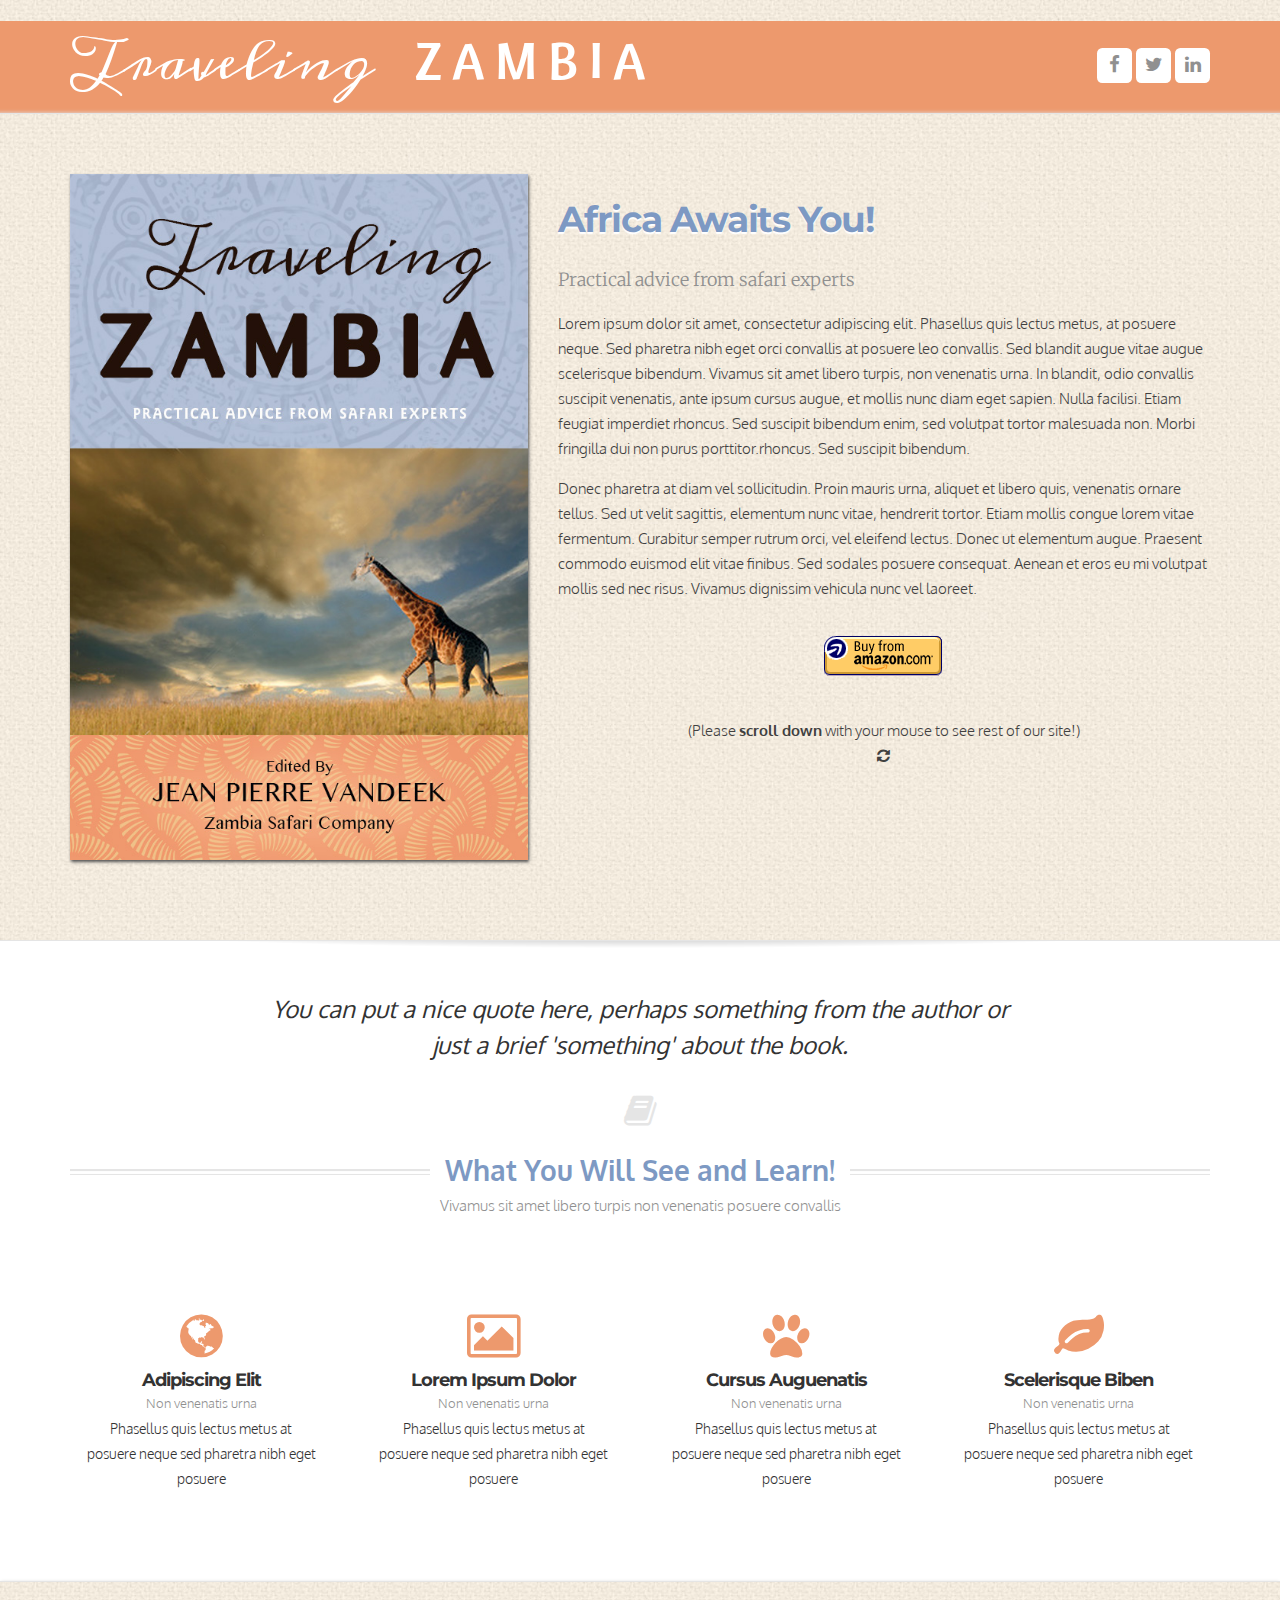
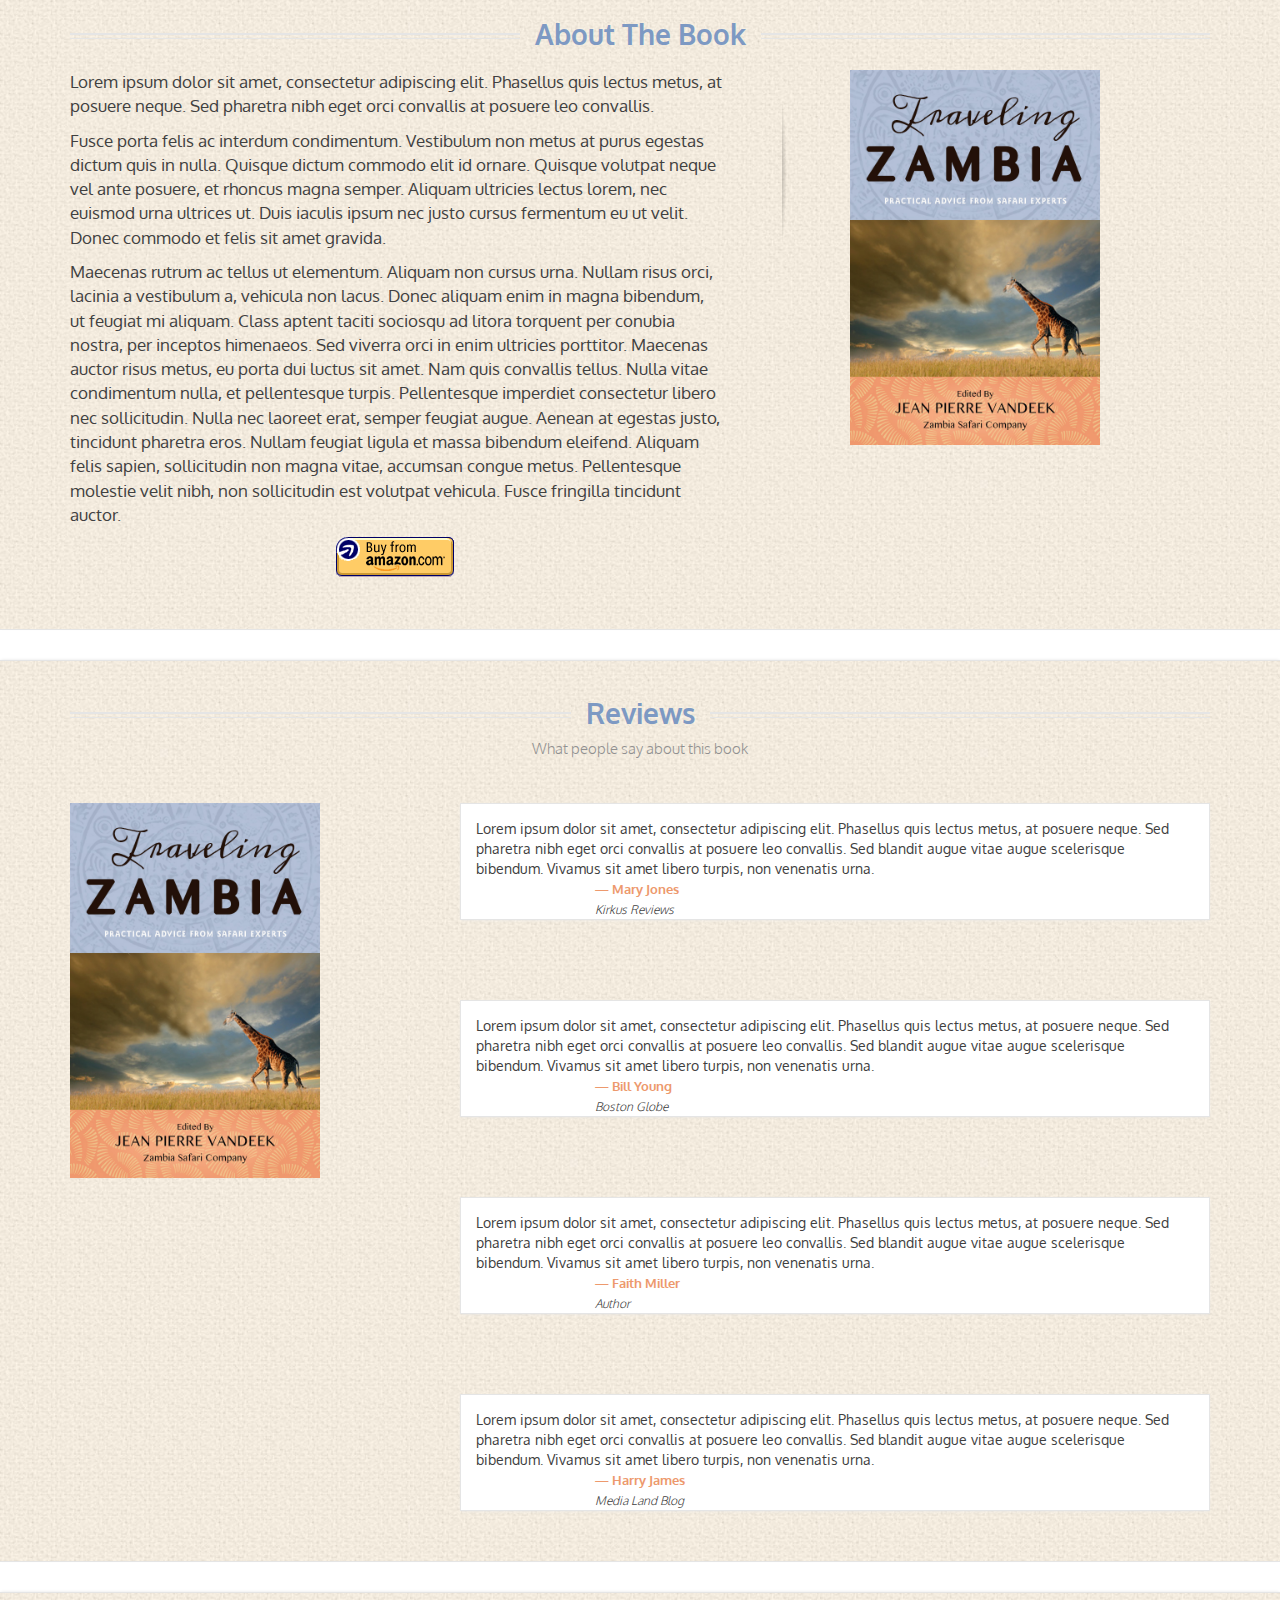
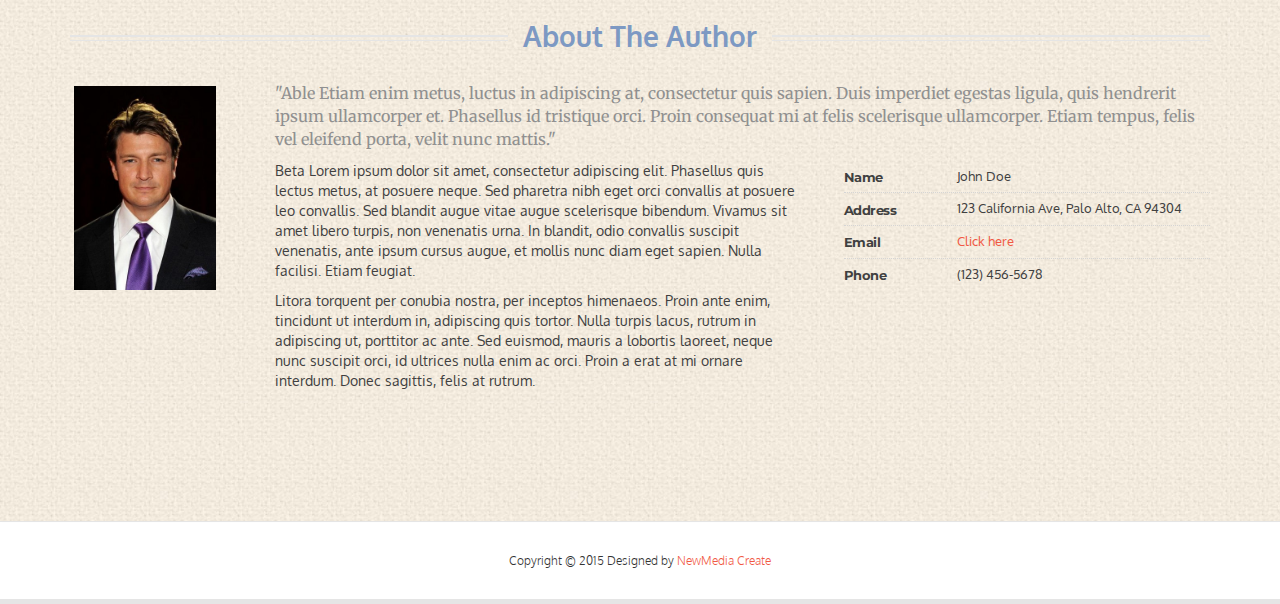
<file: index.html>
<!DOCTYPE html>
<html lang="en">

<head>

 <!-- LAST CHANGE: 6/28/15 -->
 
    <meta charset="utf-8">
    <meta name="viewport" content="width=device-width, initial-scale=1.0">
    <meta name="description" content="">
    <meta name="author" content="">
    <link rel="shortcut icon" href="images/favicon/favicon-book.ico" type="image/x-icon">
    <link rel="icon" href="images/favicon/favicon-book.ico" type="image/x-icon">

    <title>Traveling Zambia</title>

    <!-- Bootstrap core CSS -->
    <link href="css/bootstrap.min.css" rel="stylesheet">
    <!--   <link href="css/lib/font-awesome.min.css" rel="stylesheet"> -->
    <link rel="stylesheet" href="http://maxcdn.bootstrapcdn.com/font-awesome/4.3.0/css/font-awesome.min.css">

    <!-- Style LESS -->
    <!--<link rel="stylesheet/less" type="text/css" href="css/less/styles.less" />-->
    <!-- <link rel="stylesheet" href="css/lib/nivo-lightbox.css" type="text/css" /> -->
    <link rel="stylesheet" href="css/lib/nivo-themes/default/default.css" type="text/css" />
    <link rel="stylesheet" type="text/css" href="css/styles.css" />

    <link rel="stylesheet" type="text/css" href="css/css/custom-styles.css" />


    <!-- HTML5 shim and Respond.js IE8 support of HTML5 elements and media queries -->
    <!--[if lt IE 9]>
      <script src="js/html5shiv.js"></script>
      <script src="js/respond.min.js"></script>
    <![endif]-->
</head>


<!-- BODY -->

<body>

    <!-- TOP HEADER -->
    <div class="outbox">
        <section class="head">
            <div class="phone-head">
                <div class="container">
                    <div class="row">
                        <div class="col-lg-12">
                            <div class="top-info">
                                <!--  <span class="rotatez-xxxxxxx">Call :(123) 456-7865, Email : your@email.com,Address : Lovespeak St. 1650. CA</span> -->
                            </div>
                        </div>
                    </div>
                </div>
            </div>
            <div class="content-head">
                <div class="container">


                    <!-- TITLE HEADER -->



                    <div class="row">
                        <div class="col-lg-12">
                            <div class="logo-head">

                                <p>

                                    <span class="first-word">Traveling &nbsp;</span>
                                    <span class="second-word">Z A M B I A</span>


                                </p>
                            </div>


                            <!-- SOCIAL MEDIA ICONS -->

                            <div class="icon-head hidden-xs">
                                <a href="javascript:;" data-toggle="tooltip" title="Facebook">
                                    <i class="icon-social fa fa-lg fa-facebook"></i>
                                </a>
                                <a href="javascript:;" data-toggle="tooltip" title="Twitter">
                                    <!--  <i class="icon-social icon-twitter"></i> -->
                                    <i class="icon-social fa fa-lg fa-twitter"></i>
                                </a>


                                <a href="javascript:;" data-toggle="tooltip" title="Linkedin">
                                    <i class="icon-social fa fa-lg fa-linkedin"></i>
                                </a>
                            </div>
                        </div>
                    </div>
                </div>
            </div>
        </section>



        <!-- BOOK PIX AND DESCRIPTION AREA -->



        <section class="headcontent">
            <div class="container">
                <div class="row">
                    <div class="col-lg-5  col-md-5">
                        <div class="image-content">
                            <img class="img-responsive" src="images/zambi.jpg" alt="Traveling Zambia">
                        </div>
                    </div>
                    <div class="col-lg-7 col-md-7">
                        <div class=" text-content">
                            <h1>Africa Awaits You!</h1>
                            <h3>Practical advice from safari experts</h3>
                            <p>Lorem ipsum dolor sit amet, consectetur adipiscing elit. Phasellus quis lectus metus, at posuere neque. Sed pharetra nibh eget orci convallis at posuere leo convallis. Sed blandit augue vitae augue scelerisque bibendum. Vivamus sit amet libero turpis, non venenatis urna. In blandit, odio convallis suscipit venenatis, ante ipsum cursus augue, et mollis nunc diam eget sapien. Nulla facilisi. Etiam feugiat imperdiet rhoncus. Sed suscipit bibendum enim, sed volutpat tortor malesuada non. Morbi fringilla dui non purus porttitor.rhoncus. Sed suscipit bibendum.</p>

                            <p>Donec pharetra at diam vel sollicitudin. Proin mauris urna, aliquet et libero quis, venenatis ornare tellus. Sed ut velit sagittis, elementum nunc vitae, hendrerit tortor. Etiam mollis congue lorem vitae fermentum. Curabitur semper rutrum orci, vel eleifend lectus. Donec ut elementum augue. Praesent commodo euismod elit vitae finibus. Sed sodales posuere consequat. Aenean et eros eu mi volutpat mollis sed nec risus. Vivamus dignissim vehicula nunc vel laoreet.</p>


                            <br/>
                            <a href="http://www.amazon.com" target="_blank">
                                <img src="images/amazon.png" alt="amazon" class="img-responsive" style="margin: 0 auto;">
                            </a>

                            <br/>
                            <br/>
                            <p class="text-center">
                                (Please <strong>scroll down</strong> with your mouse to see rest of our site!)
                                <br>
                                <!-- <i class="fa fa-arrow-down text-center"></i><br> -->
                                <i class="fa fa-refresh fa-spin"></i>
                            </p>




                        </div>
                    </div>
                </div>
            </div>
        </section>




        <!-- QUOTE AREA UNDER TITLE -->

        <div class="break-shadow"></div>
        <section class="marketext">
            <div class="container">
                <div class="row">
                    <div class="col-lg-8 col-lg-offset-2">
                        <p>You can put a nice quote here, perhaps something from the author or just a brief 'something' about the book.
                        </p>
                        <span class="icon-separator"><i class="fa fa-book"></i>
                        </span>
                    </div>
                </div>
            </div>





            <!-- BENEFITS AREA -->




        </section>
        <section class="contentbody">
            <div class="container">
                <div class="row">
                    <div class="col-lg-12">
                        <div class="content-title">
                            <div class="separator-title">
                                <h2>What You Will See and Learn!</h2>
                            </div>
                            <span>Vivamus sit amet libero turpis non venenatis posuere convallis</span>
                        </div>
                    </div>
                </div>
                <div class="row">
                    <div class="benefits disabled">
                        <div class="col-lg-3 col-sm-6 col-xs-12">
                            <div class="items">
                                <i class="fa fa-globe"></i>
                                <h3>Adipiscing Elit</h3>
                                <span>Non venenatis urna</span>
                                <p>Phasellus quis lectus metus at posuere neque sed pharetra nibh eget posuere</p>
                            </div>
                        </div>

                        <div class="col-lg-3 col-sm-6 col-xs-12">
                            <div class="items">
                                <i class="fa fa-photo"></i>
                                <h3>Lorem Ipsum Dolor</h3>
                                <span>Non venenatis urna</span>
                                <p>Phasellus quis lectus metus at posuere neque sed pharetra nibh eget posuere</p>
                            </div>
                        </div>

                        <div class="col-lg-3 col-sm-6 col-xs-12">
                            <div class="items">
                                <i class="fa fa-paw"></i>
                                <h3>Cursus Auguenatis</h3>
                                <span>Non venenatis urna</span>
                                <p>Phasellus quis lectus metus at posuere neque sed pharetra nibh eget posuere</p>
                            </div>
                        </div>

                        <div class="col-lg-3 col-sm-6 col-xs-12">
                            <div class="items">
                                <i class="fa fa-leaf"></i>
                                <h3>Scelerisque Biben</h3>
                                <span>Non venenatis urna</span>
                                <p>Phasellus quis lectus metus at posuere neque sed pharetra nibh eget posuere</p>
                            </div>
                        </div>


                    </div>
                </div>
            </div>
        </section>



        <!-- ABOUT BOOK AREA -->





        <section class="bookreview">
            <div class="container">


                <div class="content-title">
                    <div class="separator-title">
                        <h2>About The Book</h2>
                    </div>

                </div>



                <div class="row">
                    <div class="col-lg-7 col-md-7">
                        <p>Lorem ipsum dolor sit amet, consectetur adipiscing elit. Phasellus quis lectus metus, at posuere neque. Sed pharetra nibh eget orci convallis at posuere leo convallis.</p>

                        <p> Fusce porta felis ac interdum condimentum. Vestibulum non metus at purus egestas dictum quis in nulla. Quisque dictum commodo elit id ornare. Quisque volutpat neque vel ante posuere, et rhoncus magna semper. Aliquam ultricies lectus lorem, nec euismod urna ultrices ut. Duis iaculis ipsum nec justo cursus fermentum eu ut velit. Donec commodo et felis sit amet gravida.</p>

                        <p>Maecenas rutrum ac tellus ut elementum. Aliquam non cursus urna. Nullam risus orci, lacinia a vestibulum a, vehicula non lacus. Donec aliquam enim in magna bibendum, ut feugiat mi aliquam. Class aptent taciti sociosqu ad litora torquent per conubia nostra, per inceptos himenaeos. Sed viverra orci in enim ultricies porttitor. Maecenas auctor risus metus, eu porta dui luctus sit amet. Nam quis convallis tellus. Nulla vitae condimentum nulla, et pellentesque turpis. Pellentesque imperdiet consectetur libero nec sollicitudin. Nulla nec laoreet erat, semper feugiat augue. Aenean at egestas justo, tincidunt pharetra eros. Nullam feugiat ligula et massa bibendum eleifend. Aliquam felis sapien, sollicitudin non magna vitae, accumsan congue metus. Pellentesque molestie velit nibh, non sollicitudin est volutpat vehicula. Fusce fringilla tincidunt auctor.</p>

                        <a href="http://www.amazon.com" target="_blank">
                            <img src="images/amazon.png" alt="amazon" class="img-responsive" style="margin: 0 auto;">
                        </a>

                    </div>
                    <div class="col-lg-1 col-md-1 visible-lg visible-md ">
                        <div class="vertical-shadow"></div>
                    </div>
                    <div class="col-lg-4 col-md-4">

                        <img src="images/zambi.jpg" width="250" alt="">




                    </div>
                </div>
            </div>
        </section>


        <!-- CHAPTER AREA -->



        <!-- REVIEWS AREA -->


        <section class="comment">
            <div class="container">
                <div class="row">
                    <div class="col-lg-12">
                        <span class="icon-separator"><i class="icon-quote-right"></i>
                        </span>
                        <div class="content-title">
                            <div class="separator-title">
                                <h2>Reviews</h2>
                            </div>
                            <span>What people say about this book</span>
                        </div>
                    </div>
                </div>
                <div class="row top-margin">
                    <div class="col-lg-4 col-md-3 col-sm-3 hidden-xs">
                        <!--   <img class="icon-testi" src="images/icon-testimonials.png" alt=""> -->
                        <img class="icon-testi" src="images/zambi.jpg" width="250" alt="">
                    </div>
                    <div class="col-lg-8 col-md-9 col-sm-9">
                        <div class="testi">
                            <div class="testi-content">
                                <p>Lorem ipsum dolor sit amet, consectetur adipiscing elit. Phasellus quis lectus metus, at posuere neque. Sed pharetra nibh eget orci convallis at posuere leo convallis. Sed blandit augue vitae augue scelerisque bibendum. Vivamus sit amet libero turpis, non venenatis urna.</p>
                            </div>



                            <div class="testi-profile">
                                <figure>
                                    <!--    <img src="images/quote-avatar-1.jpg" alt=""> -->
                                </figure>

                                <div class="testi-name">
                                    <strong>&mdash; Mary Jones</strong>
                                    <i>Kirkus Reviews</i>
                                </div>
                            </div>
                        </div>

                        <div class="testi">
                            <div class="testi-content">
                                <p>Lorem ipsum dolor sit amet, consectetur adipiscing elit. Phasellus quis lectus metus, at posuere neque. Sed pharetra nibh eget orci convallis at posuere leo convallis. Sed blandit augue vitae augue scelerisque bibendum. Vivamus sit amet libero turpis, non venenatis urna.</p>
                            </div>
                            <div class="testi-profile">
                                <figure>
                                    <!--   <img src="images/quote-avatar-1.jpg" alt=""> -->
                                </figure>
                                <div class="testi-name">
                                    <strong>&mdash; Bill Young</strong>
                                    <i>Boston Globe</i>
                                </div>
                            </div>
                        </div>


                        <div class="testi">
                            <div class="testi-content">
                                <p>Lorem ipsum dolor sit amet, consectetur adipiscing elit. Phasellus quis lectus metus, at posuere neque. Sed pharetra nibh eget orci convallis at posuere leo convallis. Sed blandit augue vitae augue scelerisque bibendum. Vivamus sit amet libero turpis, non venenatis urna.</p>
                            </div>
                            <div class="testi-profile">
                                <figure>
                                    <!--  <img src="images/quote-avatar-1.jpg" alt=""> -->
                                </figure>
                                <div class="testi-name">
                                    <strong>&mdash; Faith Miller</strong>
                                    <i>Author</i>
                                </div>
                            </div>
                        </div>


                        <div class="testi">
                            <div class="testi-content">
                                <p>Lorem ipsum dolor sit amet, consectetur adipiscing elit. Phasellus quis lectus metus, at posuere neque. Sed pharetra nibh eget orci convallis at posuere leo convallis. Sed blandit augue vitae augue scelerisque bibendum. Vivamus sit amet libero turpis, non venenatis urna.</p>
                            </div>
                            <div class="testi-profile">
                                <figure>
                                    <!--   <img src="images/quote-avatar-1.jpg" alt=""> -->
                                </figure>
                                <div class="testi-name">
                                    <strong>&mdash; Harry James</strong>
                                    <i>Media Land Blog</i>
                                </div>
                            </div>
                        </div>


                    </div>
                </div>
            </div>
        </section>
        <!--  <div class="break-shadow"></div> -->



        <!-- AUTHOR AREA -->

        <section class="author">
            <div class="container">
                <div class="row">
                    <div class="col-lg-12">



                        <span class="icon-separator"><i class="icon-quote-right"></i>
                        </span>
                        <div class="content-title">
                            <div class="separator-title">
                                <h2>About The Author </h2>

                            </div>

                        </div>
                    </div>

                </div>

                <!-- AUTHOR 1 -->
                <div class="row authorow">
                    <!--  <div class="col-lg-2"> -->
                    <div class="col-lg-2 col-med-2 col-sm-2">

                        <img class="thumbnail profpic" src="images/author-pix.jpg" alt="" width="150">
                    </div>
                    <div class="col-lg-10">
                        <p class="motto">"Able Etiam enim metus, luctus in adipiscing at, consectetur quis sapien. Duis imperdiet egestas ligula, quis hendrerit ipsum ullamcorper et. Phasellus id tristique orci. Proin consequat mi at felis scelerisque ullamcorper. Etiam tempus, felis vel eleifend porta, velit nunc mattis."</p>
                        <div class="row">
                            <div class="col-lg-7">
                                <p class="bio">Beta Lorem ipsum dolor sit amet, consectetur adipiscing elit. Phasellus quis lectus metus, at posuere neque. Sed pharetra nibh eget orci convallis at posuere leo convallis. Sed blandit augue vitae augue scelerisque bibendum. Vivamus sit amet libero turpis, non venenatis urna. In blandit, odio convallis suscipit venenatis, ante ipsum cursus augue, et mollis nunc diam eget sapien. Nulla facilisi. Etiam feugiat.</p>
                                <p class="bio">Litora torquent per conubia nostra, per inceptos himenaeos. Proin ante enim, tincidunt ut interdum in, adipiscing quis tortor. Nulla turpis lacus, rutrum in adipiscing ut, porttitor ac ante. Sed euismod, mauris a lobortis laoreet, neque nunc suscipit orci, id ultrices nulla enim ac orci. Proin a erat at mi ornare interdum. Donec sagittis, felis at rutrum.</p>
                            </div>
                            <div class="col-lg-5">
                                <ul class="bioextra">
                                    <li>
                                        <strong>Name</strong>
                                        <i>John Doe</i>
                                    </li>
                                    <li>
                                        <strong>Address</strong>
                                        <i>123 California Ave, Palo Alto, CA 94304</i>
                                    </li>
                                    <!-- 
 <li>
                                        <strong>Birthday</strong>
                                        <i>15 Mei 1991</i>
                                    </li>
 -->
                                    <li>
                                        <strong>Email</strong>
                                        <i><a href="mailto:someone@example.com?Subject=From%20website">Click here</a></i>
                                    </li>
                                    <li>
                                        <strong>Phone</strong>
                                        <i>(123) 456-5678</i>
                                    </li>
                                   
                                </ul>
                            </div>
                        </div>
                    </div>
                </div>

            </div>
        </section>
        
        
        
              <!-- AUTHOR AREA -->
  
        
        <footer>
            <div class="container">
                <div class="row">
                    <div class=" col-md-12 text-center">
                        <span class="copyright ">Copyright &copy; 2015
                            Designed by <a href="http://newmediacreate.com" target="_blank">NewMedia Create</a></span>
                    </div>
                    
                </div>
            </div>
        </footer>

    </div>

    



    <!-- SCRIPTS -->


    <!-- Bootstrap core JavaScript -->
    <!-- Placed at the end of the document so the pages load faster -->
    <script src="js/jquery-1.10.2.min.js"></script>
    <script src="js/bootstrap.min.js"></script>
    <script src="js/lib/jquery.fitvid.js"></script>
    <script src="js/lib/nivo-lightbox.min.js"></script>
    <script src="js/lib/jquery.simple-text-rotator.min.js"></script>
    <script src="js/lib/jquery.smooth-scroll.min.js"></script>
    <script src="js/lib/less-1.5.0.min.js"></script>
    <script src="js/main.js"></script>
</body>

</html>
</file>
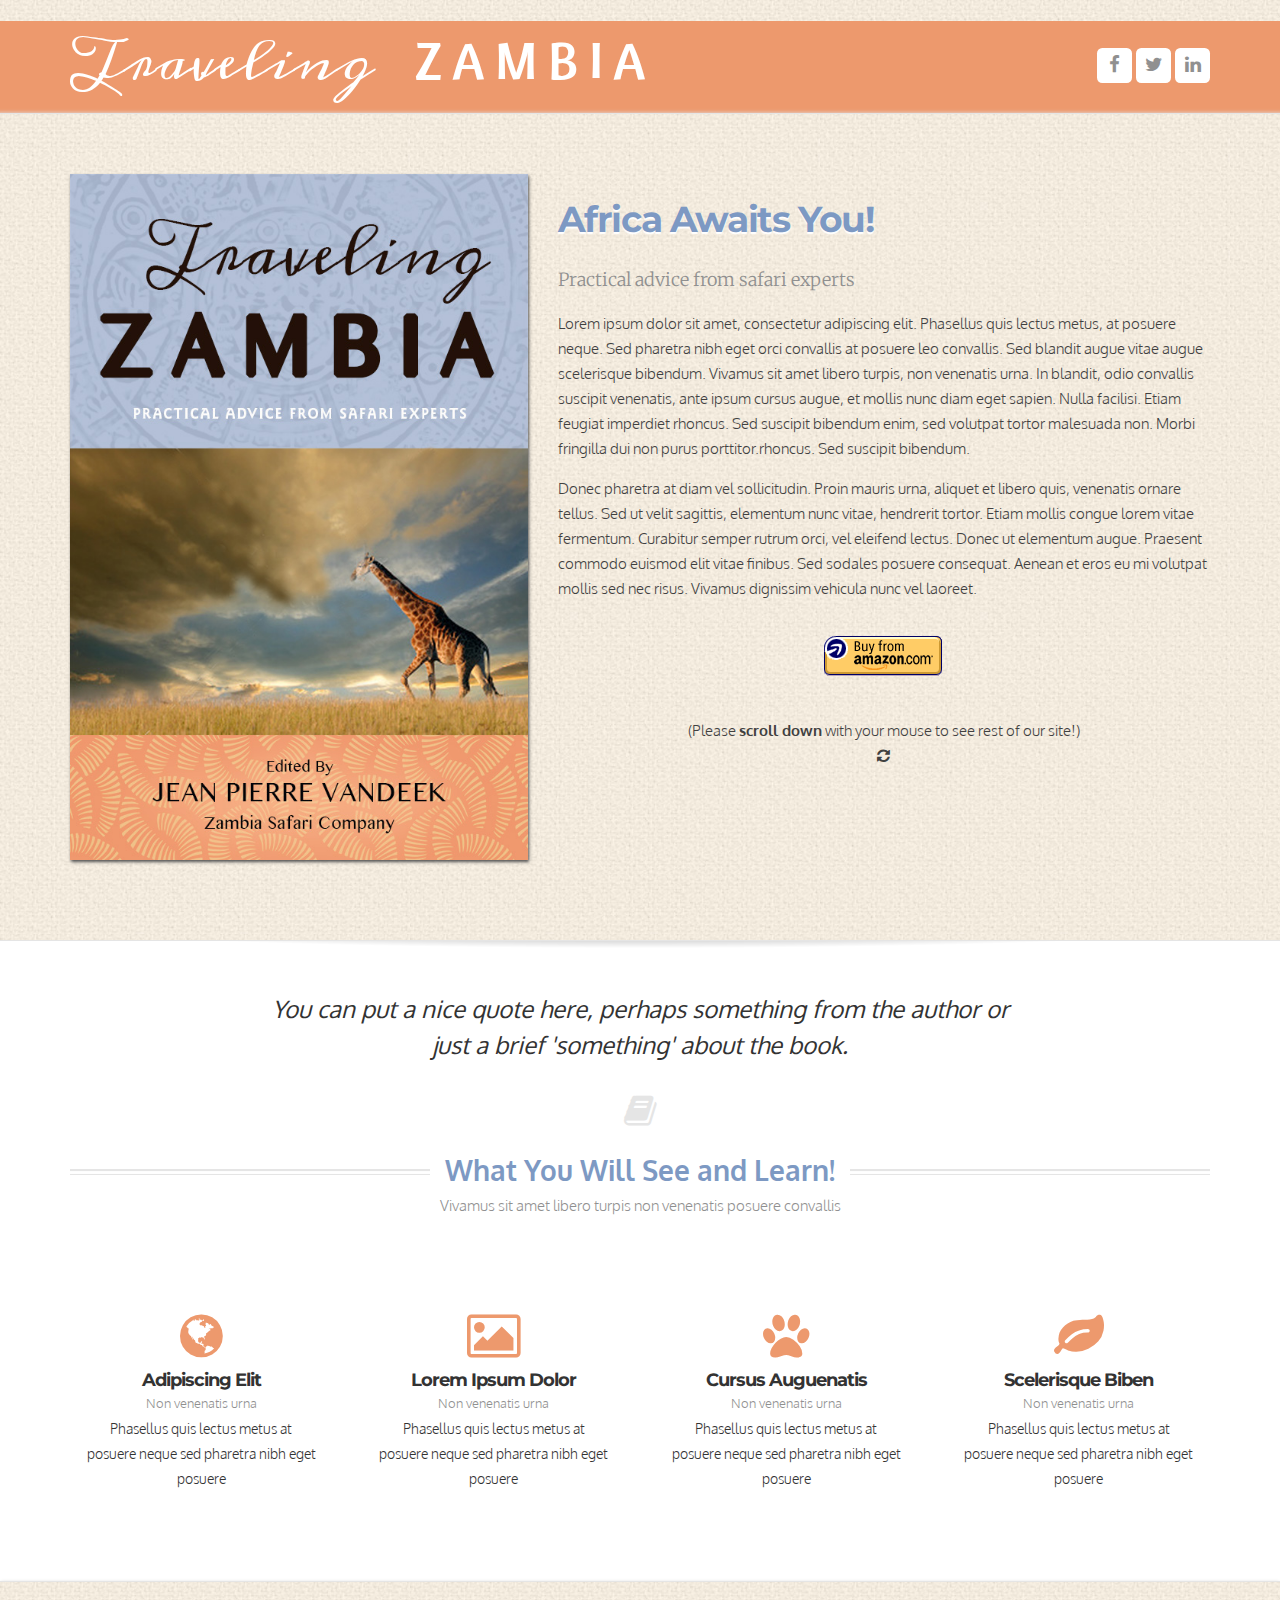
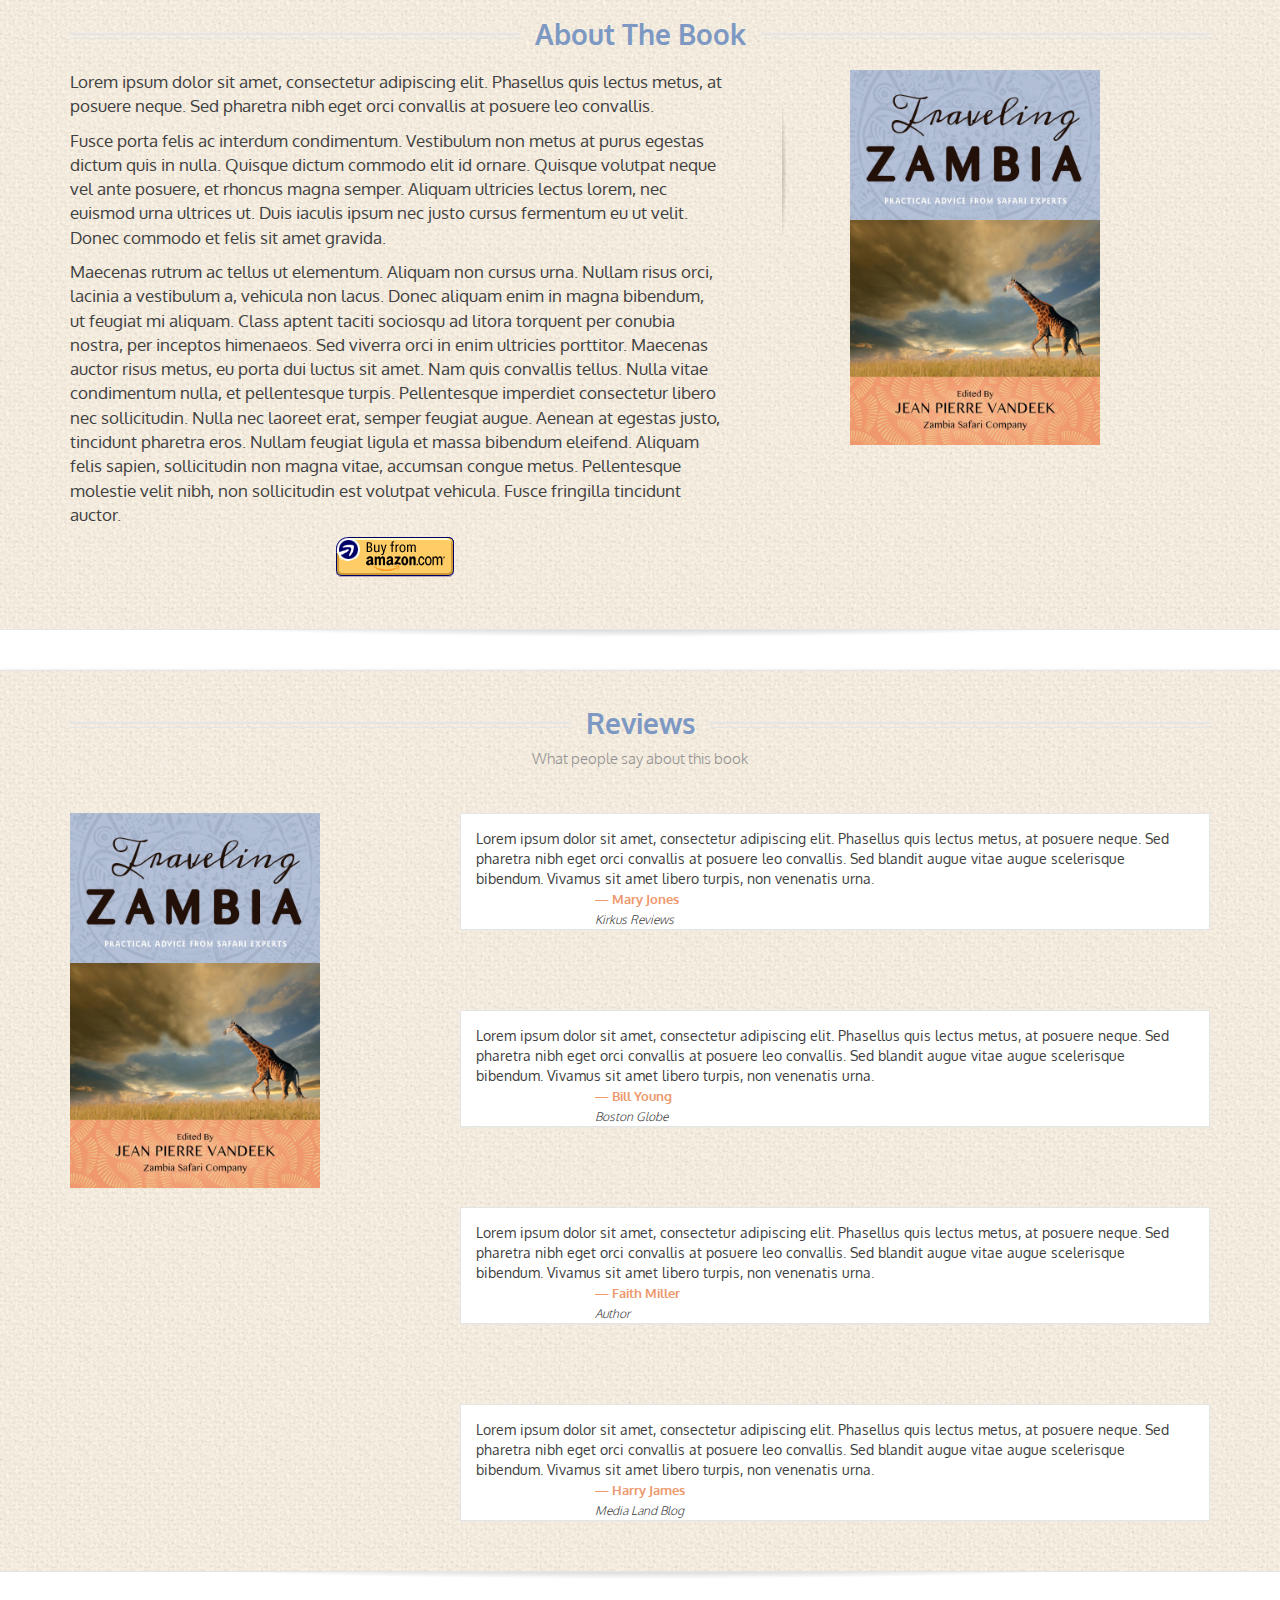
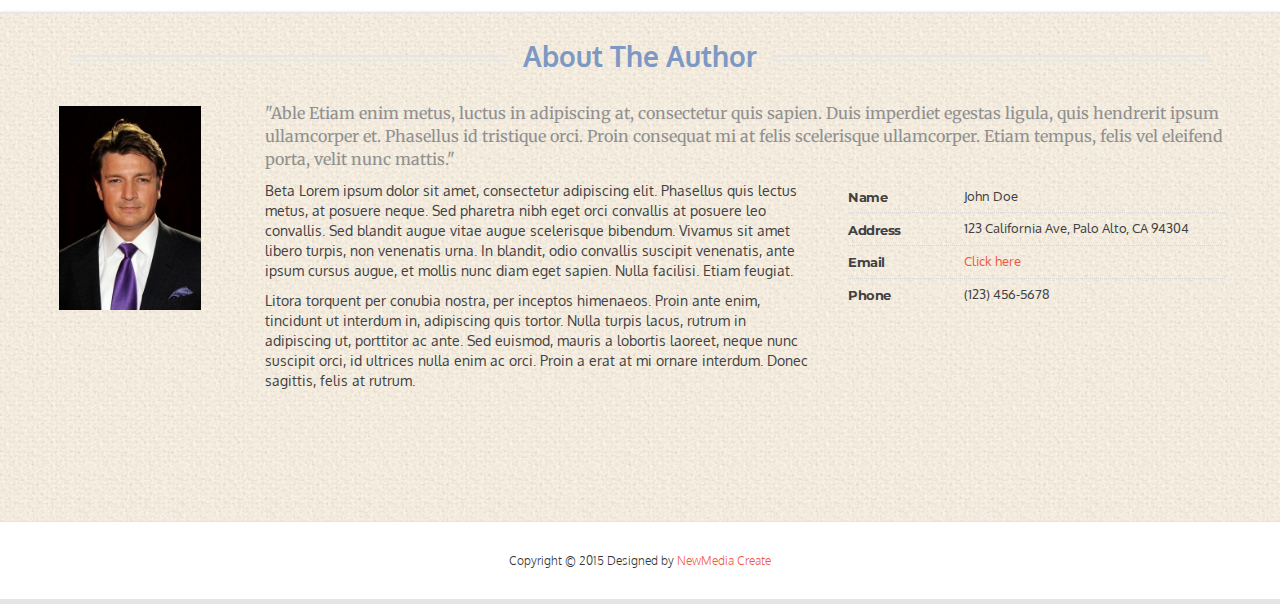
<file: origina-index-with-commented-code.html>
<!DOCTYPE html>
<html lang="en">

<head>
    <meta charset="utf-8">
    <meta name="viewport" content="width=device-width, initial-scale=1.0">
    <meta name="description" content="">
    <meta name="author" content="">
    <link rel="shortcut icon" href="images/favicon/favicon-book.ico" type="image/x-icon">
    <link rel="icon" href="images/favicon/favicon-book.ico" type="image/x-icon">

    <title>Traveling Zambia</title>

    <!-- Bootstrap core CSS -->
    <link href="css/bootstrap.min.css" rel="stylesheet">
  <!--   <link href="css/lib/font-awesome.min.css" rel="stylesheet"> -->
  <link rel="stylesheet" href="http://maxcdn.bootstrapcdn.com/font-awesome/4.3.0/css/font-awesome.min.css">

    <!-- Style LESS -->
    <!--<link rel="stylesheet/less" type="text/css" href="css/less/styles.less" />-->
    <!-- <link rel="stylesheet" href="css/lib/nivo-lightbox.css" type="text/css" /> -->
    <link rel="stylesheet" href="css/lib/nivo-themes/default/default.css" type="text/css" />
    <link rel="stylesheet" type="text/css" href="css/styles.css" />
    
     <link rel="stylesheet" type="text/css" href="css/css/custom-styles.css" />
     
     
    <!-- HTML5 shim and Respond.js IE8 support of HTML5 elements and media queries -->
    <!--[if lt IE 9]>
      <script src="js/html5shiv.js"></script>
      <script src="js/respond.min.js"></script>
    <![endif]-->
</head>


 <!-- BODY -->
<body>

<!-- TOP HEADER -->
    <div class="outbox">
        <section class="head">
            <div class="phone-head">
                <div class="container">
                    <div class="row">
                        <div class="col-lg-12">
                            <div class="top-info">
                               <!--  <span class="rotatez-xxxxxxx">Call :(123) 456-7865, Email : your@email.com,Address : Lovespeak St. 1650. CA</span> -->
                            </div>
                        </div>
                    </div>
                </div>
            </div>
            <div class="content-head">
                <div class="container">
                
                
<!-- TITLE HEADER -->
                          
                
                
                    <div class="row">
                        <div class="col-lg-12">
                            <div class="logo-head">
                                <!-- 
<a href="javascript:;">
                                    <img src="images/logo.png" alt="">
                                </a>
 -->
			 <p >
			 
 				<span class="first-word">Traveling &nbsp;</span>
 				<span class="second-word">Z A M B I A</span>
 				
 
 			 </p>
                            </div>
 
 
 <!-- SOCIAL MEDIA ICONS -->
                           
                            <div class="icon-head hidden-xs">
                                <a href="javascript:;" data-toggle="tooltip" title="Facebook">
                                    <i class="icon-social fa fa-lg fa-facebook"></i>
                                </a>
                                <a href="javascript:;" data-toggle="tooltip" title="Twitter">
                                   <!--  <i class="icon-social icon-twitter"></i> -->
                                     <i class="icon-social fa fa-lg fa-twitter"></i>
                                </a>
                                <!-- 
<a href="javascript:;" data-toggle="tooltip" title="Dribbble">
                                    <i class="icon-social icon-dribbble"></i>
                                </a>
 -->

                                <a href="javascript:;" data-toggle="tooltip" title="Linkedin">
                                    <i class="icon-social fa fa-lg fa-linkedin"></i>
                                </a>
                            </div>
                        </div>
                    </div>
                </div>
            </div>
        </section>



<!-- BOOK PIX AND DESCRIPTION AREA -->
       
        
       
        <section class="headcontent">
            <div class="container">
                <div class="row">
                    <div class="col-lg-5  col-md-5">
                        <div class="image-content">
                            <img  class="img-responsive" src="images/zambi.jpg" alt="Traveling Zambia">
                        </div>
                    </div>
                    <div class="col-lg-7 col-md-7">
                        <div class=" text-content">
                            <h1>Africa Awaits You!</h1>
                            <h3>Practical advice from safari experts</h3>
                            <p>Lorem ipsum dolor sit amet, consectetur adipiscing elit. Phasellus quis lectus metus, at posuere neque. Sed pharetra nibh eget orci convallis at posuere leo convallis. Sed blandit augue vitae augue scelerisque bibendum. Vivamus sit amet libero turpis, non venenatis urna. In blandit, odio convallis suscipit venenatis, ante ipsum cursus augue, et mollis nunc diam eget sapien. Nulla facilisi. Etiam feugiat imperdiet rhoncus. Sed suscipit bibendum enim, sed volutpat tortor malesuada non. Morbi fringilla dui non purus porttitor.rhoncus. Sed suscipit bibendum.</p>
                            
<p>Donec pharetra at diam vel sollicitudin. Proin mauris urna, aliquet et libero quis, venenatis ornare tellus. Sed ut velit sagittis, elementum nunc vitae, hendrerit tortor. Etiam mollis congue lorem vitae fermentum. Curabitur semper rutrum orci, vel eleifend lectus. Donec ut elementum augue. Praesent commodo euismod elit vitae finibus. Sed sodales posuere consequat. Aenean et eros eu mi volutpat mollis sed nec risus. Vivamus dignissim vehicula nunc vel laoreet.</p>


                            <br/>
        <a href="http://www.amazon.com" target="_blank">
<img src="images/amazon.png" alt="amazon" class="img-responsive" style="margin: 0 auto;">
</a>

 <br/>
  <br/>
  <p class="text-center">
  (Please <strong>scroll down</strong> with your mouse to see rest of our site!)<br>
  <!-- <i class="fa fa-arrow-down text-center"></i><br> -->
 <i class="fa fa-refresh fa-spin"></i>
</p>
                           
                    <!-- 
        <div class="button-header">
                                <a href="http://www.amazon.com" target="_blank" class="button darkbg-blue clearfix">
                                    <span>PURCHASE BOOK</span>
                                    <div class="icon">
                                        <i class="fa fa-usd"></i>
                                    </div>
                                </a>
                                <span>Buy this book on Amazon:
                                    <strong>$29.99</strong>
                                </span>
                            </div>
 -->

                          <!-- 
  <div class="button-header">
                                <a href="javascript:;" class="button darkbg-green clearfix">
                                    <span>DOWNLOAD</span>
                                    <div class="icon">
                                        <i class="icons icon-angle-down"></i>
                                    </div>
                                </a>
                                <span>Enjoy your trial
                                    <strong>15 pages</strong>.pdf</span>
                            </div>
 -->
                        </div>
                    </div>
                </div>
            </div>
        </section>
        


        
 <!-- QUOTE AREA UNDER TITLE -->        
        
        <div class="break-shadow"></div>
        <section class="marketext">
            <div class="container">
                <div class="row">
                    <div class="col-lg-8 col-lg-offset-2">
                        <p>You can put a nice quote here, perhaps something from the author or just a brief 'something' about the book.
                        </p>
                        <span class="icon-separator"><i class="fa fa-book"></i>
                        </span>
                    </div>
                </div>
            </div>





 <!-- BENEFITS AREA -->        




        </section>
        <section class="contentbody">
            <div class="container">
                <div class="row">
                    <div class="col-lg-12">
                        <div class="content-title">
                            <div class="separator-title">
                                <h2>What You Will See and Learn!</h2>
                            </div>
                            <span>Vivamus sit amet libero turpis non venenatis posuere convallis</span>
                        </div>
                    </div>
                </div>
                <div class="row">
                    <div class="benefits disabled">
                        <div class="col-lg-3 col-sm-6 col-xs-12">
                            <div class="items">
                                <i class="fa fa-globe"></i>
                                <h3>Adipiscing Elit</h3>
                                <span>Non venenatis urna</span>
                                <p>Phasellus quis lectus metus at posuere neque sed pharetra nibh eget posuere</p>
                            </div>
                        </div>

                        <div class="col-lg-3 col-sm-6 col-xs-12">
                            <div class="items">
                                <i class="fa fa-photo"></i>
                                <h3>Lorem Ipsum Dolor</h3>
                                <span>Non venenatis urna</span>
                                <p>Phasellus quis lectus metus at posuere neque sed pharetra nibh eget posuere</p>
                            </div>
                        </div>

                        <div class="col-lg-3 col-sm-6 col-xs-12">
                            <div class="items">
                                <i class="fa fa-paw"></i>
                                <h3>Cursus Auguenatis</h3>
                                <span>Non venenatis urna</span>
                                <p>Phasellus quis lectus metus at posuere neque sed pharetra nibh eget posuere</p>
                            </div>
                        </div>

                        <div class="col-lg-3 col-sm-6 col-xs-12">
                            <div class="items">
                                <i class="fa fa-leaf"></i>
                                <h3>Scelerisque Biben</h3>
                                <span>Non venenatis urna</span>
                                <p>Phasellus quis lectus metus at posuere neque sed pharetra nibh eget posuere</p>
                            </div>
                        </div>

                        <!-- 
<div class="col-lg-3 col-sm-6 col-xs-12">
                            <div class="items">
                                <i class="icon-unlink"></i>
                                <h3>Adipiscing Elit</h3>
                                <span>Non venenatis urna</span>
                                <p>Phasellus quis lectus metus at posuere neque sed pharetra nibh eget posuere</p>
                            </div>
                        </div>

                        <div class="col-lg-3 col-sm-6 col-xs-12">
                            <div class="items">
                                <i class="icon-edit-sign"></i>
                                <h3>Lorem Ipsum Dolor</h3>
                                <span>Non venenatis urna</span>
                                <p>Phasellus quis lectus metus at posuere neque sed pharetra nibh eget posuere</p>
                            </div>
                        </div>

                        <div class="col-lg-3 col-sm-6 col-xs-12">
                            <div class="items">
                                <i class="icon-bar-chart"></i>
                                <h3>Cursus Auguenatis</h3>
                                <span>Non venenatis urna</span>
                                <p>Phasellus quis lectus metus at posuere neque sed pharetra nibh eget posuere</p>
                            </div>
                        </div>

                        <div class="col-lg-3 col-sm-6 col-xs-12">
                            <div class="items">
                                <i class="icon-signal"></i>
                                <h3>Scelerisque Biben</h3>
                                <span>Non venenatis urna</span>
                                <p>Phasellus quis lectus metus at posuere neque sed pharetra nibh eget posuere</p>
                            </div>
                        </div>
 -->
                    </div>
                </div>
            </div>
        </section>
        
        
        
 <!-- ABOUT BOOK AREA -->        
        
        
        
         
        
        
        <section class="bookreview">
            <div class="container">
            
            
             <div class="content-title">
                            <div class="separator-title">
                                <h2>About The Book</h2>
                            </div>
                           
                        </div> 
            
            
            
                <div class="row">
                    <div class="col-lg-7 col-md-7">
                        <p>Lorem ipsum dolor sit amet, consectetur adipiscing elit. Phasellus quis lectus metus, at posuere neque. Sed pharetra nibh eget orci convallis at posuere leo convallis.</p>
                       
                      <p> Fusce porta felis ac interdum condimentum. Vestibulum non metus at purus egestas dictum quis in nulla. Quisque dictum commodo elit id ornare. Quisque volutpat neque vel ante posuere, et rhoncus magna semper. Aliquam ultricies lectus lorem, nec euismod urna ultrices ut. Duis iaculis ipsum nec justo cursus fermentum eu ut velit. Donec commodo et felis sit amet gravida.</p>

<p>Maecenas rutrum ac tellus ut elementum. Aliquam non cursus urna. Nullam risus orci, lacinia a vestibulum a, vehicula non lacus. Donec aliquam enim in magna bibendum, ut feugiat mi aliquam. Class aptent taciti sociosqu ad litora torquent per conubia nostra, per inceptos himenaeos. Sed viverra orci in enim ultricies porttitor. Maecenas auctor risus metus, eu porta dui luctus sit amet. Nam quis convallis tellus. Nulla vitae condimentum nulla, et pellentesque turpis. Pellentesque imperdiet consectetur libero nec sollicitudin. Nulla nec laoreet erat, semper feugiat augue. Aenean at egestas justo, tincidunt pharetra eros. Nullam feugiat ligula et massa bibendum eleifend. Aliquam felis sapien, sollicitudin non magna vitae, accumsan congue metus. Pellentesque molestie velit nibh, non sollicitudin est volutpat vehicula. Fusce fringilla tincidunt auctor.</p>

 <a href="http://www.amazon.com" target="_blank">
<img src="images/amazon.png" alt="amazon" class="img-responsive" style="margin: 0 auto;">
</a>
                    <!-- 
    <div class="signup">
                            <div class="row">
                                <div class="col-lg-6 col-md-6 col-sm-6">
                                    <div class="signup-text">
                                        <p>Subscribe Now</p>
                                        <span>Phasellus quis lectus metus, at posuere neque</span>
                                    </div>
                                </div>
                                <div class="col-lg-6 col-md-6 col-sm-6">
                                    <div class="signup-form">
                                        <form class="form-inline" role="form">
                                            <div class="form-group">
                                                <label class="sr-only" for="exampleInputEmail2">Email address</label>
                                                <input type="email" class="form-control" id="exampleInputEmail2" placeholder="Enter email">
                                            </div>
                                            <button type="submit" class="btn-glow inverse">Submit</button>
                                        </form>
                                    </div>
                                </div>
                            </div>
                        </div>
 -->
                    </div>
                    <div class="col-lg-1 col-md-1 visible-lg visible-md ">
                        <div class="vertical-shadow"></div>
                    </div>
                    <div class="col-lg-4 col-md-4">
                    
                     <img src="images/zambi.jpg" width="250" alt="">
                    
                    
                    
                       <!-- 
 <div class="video-review">
                            <h3><i class="icon-comment-alt"></i>&nbsp;&nbsp; Book Review</h3>
                            <div id="videoreview">
                                <iframe src="http://player.vimeo.com/video/16889815?portrait=0&amp;color=ffffff" width="500" height="281" frameborder="0" webkitallowfullscreen mozallowfullscreen allowfullscreen></iframe>
                                <!~~<iframe width="560" height="315" src="http://www.youtube.com/embed/6mTz18ls8iQ?modestbranding=1&amp;rel=0&amp;autohide=1" allowfullscreen></iframe>~~>
                            </div>
                        </div>
 -->
                    </div>
                </div>
            </div>
            
            
            
 <!-- CHAPTER AREA -->              
            
        </section>
        <div class="break-shadow"></div>
       <!-- 
 <section class="chapter">
            <div class="container">
                <div class="row">

                    <div class="col-lg-12">
                        <span class="icon-separator"><i class="icon-file-text"></i>
                        </span>
                        <div class="content-title">
                            <div class="separator-title">
                                <h2>Chapter</h2>
                            </div>
                            <span></span>
                        </div>
                    </div>
                </div>
                <div class="row">
                    <div class="col-lg-12">
                        <div class="carouselchapter slide">
                            <!~~ Indicators ~~>
                            <ol class="carousel-indicators">
                                <li data-target=".carouselchapter" data-slide-to="0" class="active"></li>
                                <li data-target=".carouselchapter" data-slide-to="1"></li>
                                <li data-target=".carouselchapter" data-slide-to="2"></li>
                            </ol>

                            <!~~ Wrapper for slides ~~>
                            <div class="carousel-inner">
                                <div class="item active">
                                    <div class="row">
                                        <div class="col-lg-4 col-md-6 col-sm-6 col-xs-12">
                                            <div class="cprofile">
                                                <div class="lightbox-item">
                                                    <img src="images/inside_1.jpg" alt="Project Name 2">
                                                    <div class="lightbox-item-overlay-content"><a class="preview popup" data-call='nivo-slider' href="bookflip/index1.html" title="Chapter One"><i class="icon-search"></i> Read Chapter</a>
                                                    </div>
                                                </div>
                                                <h3>Chapter One</h3>
                                                <span>Understanding Design</span>
                                                <p>Sed blandit augue vitae augue scelerisque bibendum. Vivamus sit amet libero turpis, non venenatis urna. In blandit, odio convallis suscipit venenatis, ante ipsum cursus augue [...]</p>
                                            </div>
                                        </div>
                                        <div class="col-lg-4 col-md-6 col-sm-6 col-xs-12">
                                            <div class="cprofile">
                                                <div class="lightbox-item">
                                                    <img src="images/inside_2.jpg" alt="Project Name 2">
                                                    <div class="lightbox-item-overlay-content"><a class="preview popup" data-call='nivo-slider' href="bookflip/index2.html" title="Chapter Two"><i class="icon-search"></i> Read Chapter</a>
                                                    </div>
                                                </div>
                                                <h3>Chapter Two</h3>
                                                <span>Wich Step Should I Take</span>
                                                <p>Sed blandit augue vitae augue scelerisque bibendum. Vivamus sit amet libero turpis, non venenatis urna. In blandit, odio convallis suscipit venenatis, ante ipsum cursus augue [...]</p>
                                            </div>
                                        </div>
                                        <div class="col-lg-4 col-md-6 col-sm-6 col-xs-12">
                                            <div class="cprofile">
                                                <div class="lightbox-item">
                                                    <img src="images/inside_3.jpg" alt="Project Name 2">
                                                    <div class="lightbox-item-overlay-content"><a class="preview popup" data-call='nivo-slider' href="bookflip/index3.html" title="Chapter Three"><i class="icon-search"></i> Read Chapter</a>
                                                    </div>
                                                </div>
                                                <h3>Chapter Three</h3>
                                                <span>Find More Inspiration</span>
                                                <p>Sed blandit augue vitae augue scelerisque bibendum. Vivamus sit amet libero turpis, non venenatis urna. In blandit, odio convallis suscipit venenatis, ante ipsum cursus augue [...]</p>
                                            </div>
                                        </div>
                                    </div>
                                </div>
                                <div class="item">
                                    <div class="row">
                                        <div class="col-lg-4 col-md-6 col-sm-6 col-xs-12">
                                            <div class="cprofile">
                                                <div class="lightbox-item">
                                                    <img src="images/inside_4.jpg" alt="Project Name 2">
                                                    <div class="lightbox-item-overlay-content"><a class="preview popup" data-call='nivo-slider' href="bookflip/index1.html" title="Chapter One"><i class="icon-search"></i> Read Chapter</a>
                                                    </div>
                                                </div>
                                                <h3>Chapter One</h3>
                                                <span>In the middle of jungle</span>
                                                <p>Sed blandit augue vitae augue scelerisque bibendum. Vivamus sit amet libero turpis, non venenatis urna. In blandit, odio convallis suscipit venenatis, ante ipsum cursus augue [...]</p>
                                            </div>
                                        </div>
                                        <div class="col-lg-4 col-md-6 col-sm-6 col-xs-12">
                                            <div class="cprofile">
                                                <div class="lightbox-item">
                                                    <img src="images/inside_5.jpg" alt="Project Name 2">
                                                    <div class="lightbox-item-overlay-content"><a class="preview popup" data-call='nivo-slider' href="bookflip/index1.html" title="Chapter One"><i class="icon-search"></i> Read Chapter</a>
                                                    </div>
                                                </div>
                                                <h3>Chapter One</h3>
                                                <span>In the middle of jungle</span>
                                                <p>Sed blandit augue vitae augue scelerisque bibendum. Vivamus sit amet libero turpis, non venenatis urna. In blandit, odio convallis suscipit venenatis, ante ipsum cursus augue [...]</p>
                                            </div>
                                        </div>
                                        <div class="col-lg-4 col-md-6 col-sm-6 col-xs-12">
                                            <div class="cprofile">
                                                <div class="lightbox-item">
                                                    <img src="images/inside_6.jpg" alt="Project Name 2">
                                                    <div class="lightbox-item-overlay-content"><a class="preview popup" data-call='nivo-slider' href="bookflip/index1.html" title="Chapter One"><i class="icon-search"></i> Read Chapter</a>
                                                    </div>
                                                </div>
                                                <h3>Chapter One</h3>
                                                <span>In the middle of jungle</span>
                                                <p>Sed blandit augue vitae augue scelerisque bibendum. Vivamus sit amet libero turpis, non venenatis urna. In blandit, odio convallis suscipit venenatis, ante ipsum cursus augue [...]</p>
                                            </div>
                                        </div>
                                    </div>
                                </div>
                                <div class="item">
                                    <div class="row">
                                        <div class="col-lg-4 col-md-6 col-sm-6 col-xs-12">
                                            <div class="cprofile">
                                                <div class="lightbox-item">
                                                    <img src="images/inside_3.jpg" alt="Project Name 2">
                                                    <div class="lightbox-item-overlay-content"><a class="preview popup" data-call='nivo-slider' href="bookflip/index1.html" title="Chapter One"><i class="icon-search"></i> Read Chapter</a>
                                                    </div>
                                                </div>
                                                <h3>Chapter One</h3>
                                                <span>In the middle of jungle</span>
                                                <p>Sed blandit augue vitae augue scelerisque bibendum. Vivamus sit amet libero turpis, non venenatis urna. In blandit, odio convallis suscipit venenatis, ante ipsum cursus augue [...]</p>
                                            </div>
                                        </div>
                                        <div class="col-lg-4 col-md-6 col-sm-6 col-xs-12">
                                            <div class="cprofile">
                                                <div class="lightbox-item">
                                                    <img src="images/inside_1.jpg" alt="Project Name 2">
                                                    <div class="lightbox-item-overlay-content"><a class="preview popup" data-call='nivo-slider' href="bookflip/index1.html" title="Chapter One"><i class="icon-search"></i> Read Chapter</a>
                                                    </div>
                                                </div>
                                                <h3>Chapter One</h3>
                                                <span>In the middle of jungle</span>
                                                <p>Sed blandit augue vitae augue scelerisque bibendum. Vivamus sit amet libero turpis, non venenatis urna. In blandit, odio convallis suscipit venenatis, ante ipsum cursus augue [...]</p>
                                            </div>
                                        </div>
                                        <div class="col-lg-4 col-md-6 col-sm-6 col-xs-12">
                                            <div class="cprofile">
                                                <div class="lightbox-item">
                                                    <img src="images/inside_5.jpg" alt="Project Name 2">
                                                    <div class="lightbox-item-overlay-content"><a class="preview popup" data-call='nivo-slider' href="bookflip/index1.html" title="Chapter One"><i class="icon-search"></i> Read Chapter</a>
                                                    </div>
                                                </div>
                                                <h3>Chapter One</h3>
                                                <span>In the middle of jungle</span>
                                                <p>Sed blandit augue vitae augue scelerisque bibendum. Vivamus sit amet libero turpis, non venenatis urna. In blandit, odio convallis suscipit venenatis, ante ipsum cursus augue [...]</p>
                                            </div>
                                        </div>
                                    </div>
                                </div>
                            </div>
                        </div>
                    </div>
                </div>
            </div>
        </section>
 -->


 <!-- REVIEWS AREA -->              


        <section class="comment">
            <div class="container">
                <div class="row">
                    <div class="col-lg-12">
                        <span class="icon-separator"><i class="icon-quote-right"></i>
                        </span>
                        <div class="content-title">
                            <div class="separator-title">
                                <h2>Reviews</h2>
                            </div>
                            <span>What people say about this book</span>
                        </div>
                    </div>
                </div>
                <div class="row top-margin">
                    <div class="col-lg-4 col-md-3 col-sm-3 hidden-xs">
                      <!--   <img class="icon-testi" src="images/icon-testimonials.png" alt=""> -->
                         <img class="icon-testi" src="images/zambi.jpg" width="250" alt="">
                    </div>
                    <div class="col-lg-8 col-md-9 col-sm-9">
                        <div class="testi">
                            <div class="testi-content">
                                <p>Lorem ipsum dolor sit amet, consectetur adipiscing elit. Phasellus quis lectus metus, at posuere neque. Sed pharetra nibh eget orci convallis at posuere leo convallis. Sed blandit augue vitae augue scelerisque bibendum. Vivamus sit amet libero turpis, non venenatis urna.</p>
                            </div>
                            
                            
                            
                            <div class="testi-profile">
                                <figure>
                                 <!--    <img src="images/quote-avatar-1.jpg" alt=""> -->
                                </figure>

                                <div class="testi-name">
                                    <strong>&mdash; Mary Jones</strong>
                                    <i>Kirkus Reviews</i>
                                </div>
                            </div>
                        </div>

                        <div class="testi">
                            <div class="testi-content">
                                <p>Lorem ipsum dolor sit amet, consectetur adipiscing elit. Phasellus quis lectus metus, at posuere neque. Sed pharetra nibh eget orci convallis at posuere leo convallis. Sed blandit augue vitae augue scelerisque bibendum. Vivamus sit amet libero turpis, non venenatis urna.</p>
                            </div>
                            <div class="testi-profile">
                                <figure>
                                  <!--   <img src="images/quote-avatar-1.jpg" alt=""> -->
                                </figure>
                                <div class="testi-name">
                                    <strong>&mdash; Bill Young</strong>
                                    <i>Boston Globe</i>
                                </div>
                            </div>
                        </div>


                        <div class="testi">
                            <div class="testi-content">
                                <p>Lorem ipsum dolor sit amet, consectetur adipiscing elit. Phasellus quis lectus metus, at posuere neque. Sed pharetra nibh eget orci convallis at posuere leo convallis. Sed blandit augue vitae augue scelerisque bibendum. Vivamus sit amet libero turpis, non venenatis urna.</p>
                            </div>
                            <div class="testi-profile">
                                <figure>
                                   <!--  <img src="images/quote-avatar-1.jpg" alt=""> -->
                                </figure>
                                <div class="testi-name">
                                    <strong>&mdash; Faith Miller</strong>
                                    <i>Author</i>
                                </div>
                            </div>
                        </div>


                        <div class="testi">
                            <div class="testi-content">
                                <p>Lorem ipsum dolor sit amet, consectetur adipiscing elit. Phasellus quis lectus metus, at posuere neque. Sed pharetra nibh eget orci convallis at posuere leo convallis. Sed blandit augue vitae augue scelerisque bibendum. Vivamus sit amet libero turpis, non venenatis urna.</p>
                            </div>
                            <div class="testi-profile">
                                <figure>
                                  <!--   <img src="images/quote-avatar-1.jpg" alt=""> -->
                                </figure>
                                <div class="testi-name">
                                    <strong>&mdash; Harry James</strong>
                                    <i>Media Land Blog</i>
                                </div>
                            </div>
                        </div>


                    </div>
                </div>
            </div>
        </section>
        <div class="break-shadow"></div>
        
        
        
        
      <!-- 
  <section class="pricing">
            <div class="container">
                <div class="row">
                    <div class="col-lg-12">
                        <span class="icon-separator"><i class="icon-credit-card"></i>
                        </span>
                        <div class="content-title">
                            <div class="separator-title">
                                <h2>Pricing Plans</h2>
                            </div>
                            <span>Sed blandit augue vitae augue scelerisque bibendum</span>
                        </div>
                    </div>
                </div>
                <div class="row top-margin">
                    <div class="col-lg-12">
                        <ul class="pricing_table">
                            <li class="price_block">
                                <h3>Soft</h3>
                                <div class="price">
                                    <div class="price_figure">
                                        <span class="price_number">FREE</span>
                                    </div>
                                </div>
                                <ul class="features">
                                    <li>15 Pages</li>
                                    <li>Pdf Format</li>
                                    <li>Low Quality</li>
                                    <li>Black and White Color</li>
                                    <li>-</li>
                                    <li>-</li>
                                </ul>
                                <div class="footer">
                                    <a href="javascript:;" class="btn-glow small inverse">Buy Now</a>
                                </div>
                            </li>
                            <li class="price_block">
                                <h3>Soft Extra</h3>
                                <div class="price">
                                    <div class="price_figure">
                                        <span class="price_number">$30.0</span>
                                        <span class="price_tenure">Amazon.com</span>
                                    </div>
                                </div>
                                <ul class="features">
                                    <li>Full Pages</li>
                                    <li>Hard Copy</li>
                                    <li>Soft Cover</li>
                                    <li>Doff Lamination</li>
                                    <li>Book Separator</li>
                                    <li>-</li>
                                </ul>
                                <div class="footer">
                                    <a href="javascript:;" class="btn-glow small inverse">Buy Now</a>
                                </div>
                            </li>
                            <li class="price_block special">
                                <h3>Hard</h3>
                                <div class="price">
                                    <div class="price_figure">
                                        <span class="price_number">$65.0</span>
                                        <span class="price_tenure">Amazon.com</span>
                                    </div>
                                </div>
                                <ul class="features">
                                    <li>Full Pages</li>
                                    <li>High Quality Image</li>
                                    <li>Hard Copy</li>
                                    <li>Hard Cover</li>
                                    <li>Free Goodies</li>
                                    <li>Free Shipping</li>
                                </ul>
                                <div class="footer">
                                    <a href="javascript:;" class="btn-glow small inverse">Buy Now</a>
                                </div>
                            </li>
                            <li class="price_block">
                                <h3>Digital</h3>
                                <div class="price">
                                    <div class="price_figure">
                                        <span class="price_number">$25.5</span>
                                        <span class="price_tenure">Availabe on Appstore</span>
                                    </div>
                                </div>
                                <ul class="features">
                                    <li>Full Pages</li>
                                    <li>Retina Ready Images</li>
                                    <li>Pdf & EPub Format</li>
                                    <li>-</li>
                                    <li>-</li>
                                    <li>-</li>
                                </ul>
                                <div class="footer">
                                    <a href="javascript:;" class="btn-glow small inverse">Buy Now</a>
                                </div>
                            </li>
                        </ul>
                    </div>
                </div>
            </div>
        </section>
 -->
 
 
 
 
 
 
 
        <section class="author">
            <div class="container">
                <div class="row">
                    <div class="col-lg-12">
                    
                    
                   
                        <span class="icon-separator"><i class="icon-quote-right"></i>
                        </span>
                        <div class="content-title">
                            <div class="separator-title">
                                <h2>About The Author </h2>
                            
                    </div>
                    
                    
                    
                    
                    
                    
                    
                    
                    
                       <!--  <h3>About the author</h3> -->
                    </div>
                </div>
                <!-- AUTHOR 1 -->
                <div class="row authorow">
                   <!--  <div class="col-lg-2"> -->
                     <div class="col-lg-2 col-med-2 col-sm-2">
                    
            <img  class="thumbnail profpic" src="images/author-pix.jpg" alt="" width="150">
                    </div>
                    <div class="col-lg-10">
                        <p class="motto">"Able Etiam enim metus, luctus in adipiscing at, consectetur quis sapien. Duis imperdiet egestas ligula, quis hendrerit ipsum ullamcorper et. Phasellus id tristique orci. Proin consequat mi at felis scelerisque ullamcorper. Etiam tempus, felis vel eleifend porta, velit nunc mattis."</p>
                        <div class="row">
                            <div class="col-lg-7">
                                <p class="bio">Beta Lorem ipsum dolor sit amet, consectetur adipiscing elit. Phasellus quis lectus metus, at posuere neque. Sed pharetra nibh eget orci convallis at posuere leo convallis. Sed blandit augue vitae augue scelerisque bibendum. Vivamus sit amet libero turpis, non venenatis urna. In blandit, odio convallis suscipit venenatis, ante ipsum cursus augue, et mollis nunc diam eget sapien. Nulla facilisi. Etiam feugiat.</p>
                                <p class="bio">Litora torquent per conubia nostra, per inceptos himenaeos. Proin ante enim, tincidunt ut interdum in, adipiscing quis tortor. Nulla turpis lacus, rutrum in adipiscing ut, porttitor ac ante. Sed euismod, mauris a lobortis laoreet, neque nunc suscipit orci, id ultrices nulla enim ac orci. Proin a erat at mi ornare interdum. Donec sagittis, felis at rutrum.</p>
                            </div>
                            <div class="col-lg-5">
                                <ul class="bioextra">
                                    <li>
                                        <strong>Name</strong>
                                        <i>John Doe</i>
                                    </li>
                                    <li>
                                        <strong>Address</strong>
                                        <i>123 California Ave, Palo Alto, CA 94304</i>
                                    </li>
                                   <!-- 
 <li>
                                        <strong>Birthday</strong>
                                        <i>15 Mei 1991</i>
                                    </li>
 -->
                                    <li>
                                        <strong>Email</strong>
                                        <i><a href="mailto:someone@example.com?Subject=From%20website">Click here</a></i>
                                    </li>
                                    <li>
                                        <strong>Phone</strong>
                                        <i>(123) 456-5678</i>
                                    </li>
                                    <!-- 
<li>
                                        <strong>Website</strong>
                                        <i><a href="javascript:;">http://johndoe.com</a></i>
                                    </li>
 -->
                                </ul>
                            </div>
                        </div>
                    </div>
                </div>
                <!-- AUTHOR 2-->
               <!-- 
 <div class="row authorow">
                    <div class="col-lg-2">
                        <img class="thumbnail profpic" src="images/about-me-avatar2.jpg" alt="">
                    </div>
                    <div class="col-lg-10">
                        <p class="motto">"Mauris nec pretium sollicitudin, lectus dolor luctus justo, vitae blandit metus dui ut velit. Fusce in diam et quam elementum tristique"</p>
                        <div class="row">
                            <div class="col-lg-7">
                                <p class="bio">Litora torquent per conubia nostra, per inceptos himenaeos. Proin ante enim, tincidunt ut interdum in, adipiscing quis tortor. Nulla turpis lacus, rutrum in adipiscing ut, porttitor ac ante. Sed euismod, mauris a lobortis laoreet, neque nunc suscipit orci, id ultrices nulla enim ac orci. Et mollis nunc diam eget sapien. Nulla facilisi. Etiam feugiat.</p>
                                <p class="bio">Proin a erat at mi ornare interdum. Donec sagittis, felis at rutrum.Lorem ipsum dolor sit amet, consectetur adipiscing elit. Phasellus quis lectus metus, at posuere neque. Sed pharetra nibh eget orci convallis at posuere leo convallis. Sed blandit augue vitae augue scelerisque bibendum. Vivamus sit amet libero turpis, non venenatis urna. In blandit, odio convallis suscipit venenatis, ante ipsum cursus augue</p>
                            </div>
                            <div class="col-lg-5">
                                <ul class="bioextra">
                                    <li>
                                        <strong>Name</strong>
                                        <i>Budi Dalijo</i>
                                    </li>
                                    <li>
                                        <strong>Address</strong>
                                        <i>Raihan St. 1601 S. California Ave Palo Alto, CA 94304. US</i>
                                    </li>
                                    <li>
                                        <strong>Birthday</strong>
                                        <i>15 Mei 1991</i>
                                    </li>
                                    <li>
                                        <strong>Email</strong>
                                        <i><a href="javascript:;">your@email.com</a></i>
                                    </li>
                                    <li>
                                        <strong>Phone</strong>
                                        <i>+64 866-544-123</i>
                                    </li>
                                    <li>
                                        <strong>Website</strong>
                                        <i><a href="javascript:;">http://johndoe.com</a></i>
                                    </li>
                                </ul>
                            </div>
                        </div>
                    </div>
                </div>
 -->
            </div>
        </section>
        <footer>
            <div class="container">
                <div class="row">
                    <div class=" col-md-12 text-center">
                        <span class="copyright ">Copyright &copy; 2015
                            Designed by <a href="http://newmediacreate.com" target="_blank">NewMedia Create</a></span>
                    </div>
                    <!-- 
<div class="col-lg-6 col-md-6 col-sm-4">
                        <span class="powered">Powered by
                            <a href="javascript:;">
                                <strong>Bootstrap</strong>
                            </a>
                        </span>
                    </div>
 -->
                </div>
            </div>
        </footer>

    </div>

		</section>
    <!-- Bootstrap core JavaScript
    ================================================== -->
    <!-- Placed at the end of the document so the pages load faster -->
    <script src="js/jquery-1.10.2.min.js"></script>
    <script src="js/bootstrap.min.js"></script>
    <script src="js/lib/jquery.fitvid.js"></script>
    <script src="js/lib/nivo-lightbox.min.js"></script>
    <script src="js/lib/jquery.simple-text-rotator.min.js"></script>
    <script src="js/lib/jquery.smooth-scroll.min.js"></script>
    <script src="js/lib/less-1.5.0.min.js"></script>
    <script src="js/main.js"></script>
</body>

</html>
</file>
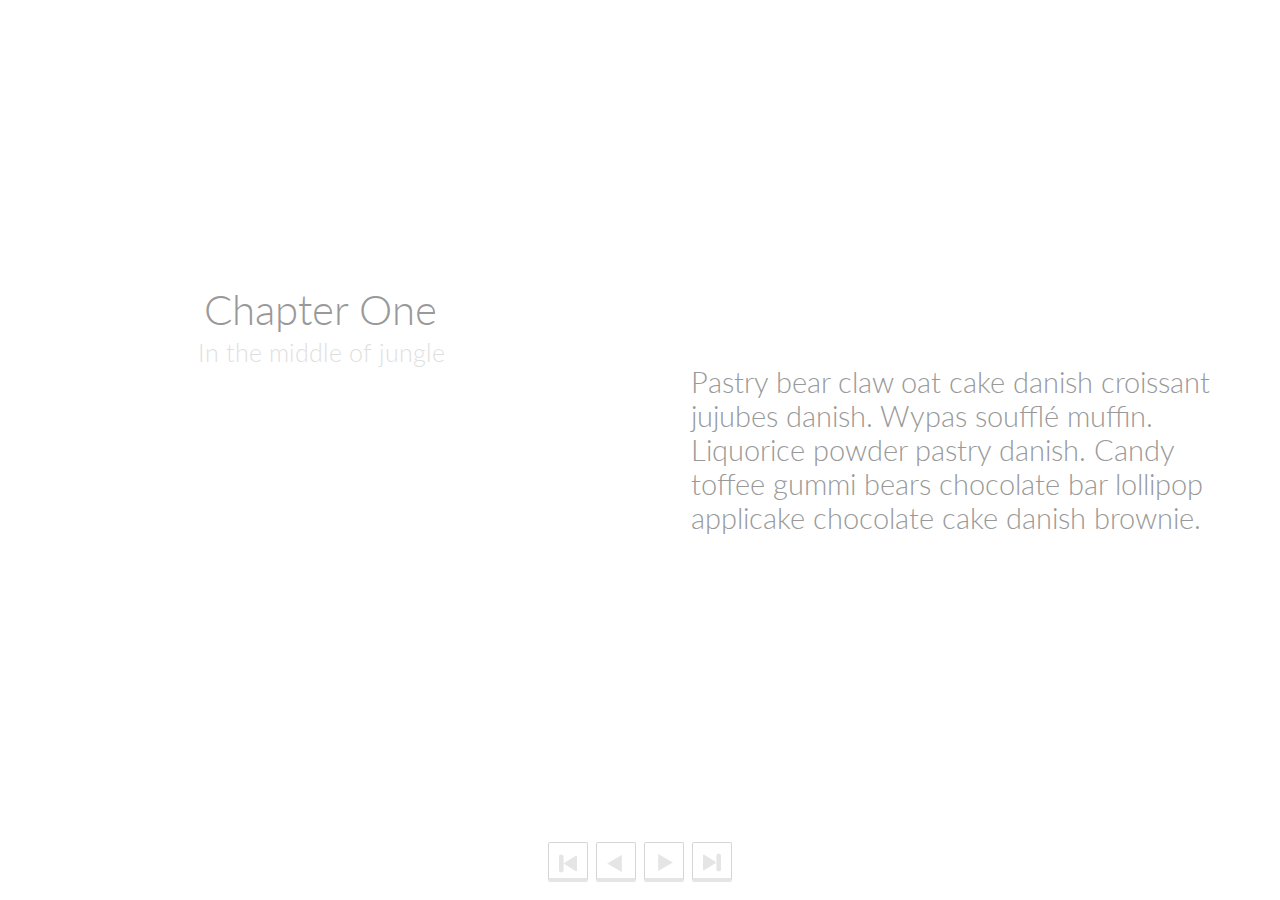
<file: bookflip/index1.html>
<!DOCTYPE html>
<html lang="en" class="no-js demo-4">
	<head>
		<meta charset="UTF-8" />
		<meta http-equiv="X-UA-Compatible" content="IE=edge,chrome=1"> 
		<meta name="viewport" content="width=device-width, initial-scale=1.0"> 
		<title>BookBlock: A Content Flip Plugin - Demo 4</title>
		<meta name="description" content="Bookblock: A Content Flip Plugin - Demo 4" />
		<meta name="keywords" content="javascript, jquery, plugin, css3, flip, page, 3d, booklet, book, perspective" />
		<meta name="author" content="Codrops" />
		<link rel="shortcut icon" href="../favicon.ico"> 
		<link rel="stylesheet" type="text/css" href="css/default.css" />
		<link rel="stylesheet" type="text/css" href="css/bookblock.css" />
		<!-- custom demo style -->
		<link rel="stylesheet" type="text/css" href="css/demo4.css" />
		<script src="js/modernizr.custom.js"></script>
	</head>
	<body>
		<div class="container">
			<div class="bb-custom-wrapper">
				
				<div id="bb-bookblock" class="bb-bookblock">
					<div class="bb-item">
						<div class="bb-custom-firstpage">
							<h1>Chapter One <span>In the middle of jungle</span></h1>	
						</div>
						<div class="bb-custom-side">
							<p>Pastry bear claw oat cake danish croissant jujubes danish. Wypas soufflé muffin. Liquorice powder pastry danish. Candy toffee gummi bears chocolate bar lollipop applicake chocolate cake danish brownie.</p>
						</div>
					</div>
					<div class="bb-item">
						<div class="bb-custom-side">
							<p>Soufflé tootsie roll jelly beans. Sweet icing croissant dessert bear claw. Brownie dessert cheesecake danish jelly pudding bear claw soufflé.</p>
						</div>
						<div class="bb-custom-side">
							<p>Candy canes lollipop macaroon marshmallow gummi bears tiramisu. Dessert croissant cupcake candy canes. Bear claw faworki faworki lemon drops. Faworki marzipan sugar plum jelly-o marzipan jelly-o.</p>
						</div>
					</div>
					<div class="bb-item">
						<div class="bb-custom-side">
							<p>Croissant pudding gingerbread gummi bears marshmallow halvah. Wafer donut croissant. Cookie muffin jelly beans pie croissant croissant candy canes jelly marshmallow.</p>
						</div>
						<div class="bb-custom-side">
							<p>Wafer donut caramels chocolate caramels sweet roll. Gummi bears powder candy chocolate cake gummi bears icing wafer cupcake. Brownie cotton candy pastry chocolate wypas.</p>
						</div>
					</div>
					<div class="bb-item">
						<div class="bb-custom-side">
							<p>Marzipan dragée candy canes chocolate cake. Soufflé faworki jelly gingerbread cupcake. Powder gummies applicake.</p>
						</div>
						<div class="bb-custom-side">
							<p>Cotton candy caramels tootsie roll soufflé powder lemon drops carrot cake danish. Cotton candy candy canes fruitcake muffin gingerbread. Jujubes soufflé gingerbread donut donut.</p>
						</div>
					</div>
					<div class="bb-item">
						<div class="bb-custom-side">
							<p>Jujubes fruitcake tiramisu liquorice chocolate cake. Carrot cake faworki donut soufflé oat cake tootsie roll. Fruitcake fruitcake cake sweet pie jelly beans. Chocolate cake candy jujubes oat cake toffee croissant muffin.</p>
						</div>
						<div class="bb-custom-side">
							<p>Chocolate bar tiramisu marzipan. Croissant soufflé croissant lollipop liquorice dragée chupa chups carrot cake. Liquorice lollipop halvah toffee lollipop.</p>
						</div>
					</div>
				</div>

				<nav>
					<a id="bb-nav-first" href="#" class="bb-custom-icon bb-custom-icon-first">First page</a>
					<a id="bb-nav-prev" href="#" class="bb-custom-icon bb-custom-icon-arrow-left">Previous</a>
					<a id="bb-nav-next" href="#" class="bb-custom-icon bb-custom-icon-arrow-right">Next</a>
					<a id="bb-nav-last" href="#" class="bb-custom-icon bb-custom-icon-last">Last page</a>
				</nav>

			</div>

		</div><!-- /container -->
		<script src="https://ajax.googleapis.com/ajax/libs/jquery/1.9.1/jquery.min.js"></script>
		<script src="js/jquerypp.custom.js"></script>
		<script src="js/jquery.bookblock.js"></script>
		<script>
			var Page = (function() {
				
				var config = {
						$bookBlock : $( '#bb-bookblock' ),
						$navNext : $( '#bb-nav-next' ),
						$navPrev : $( '#bb-nav-prev' ),
						$navFirst : $( '#bb-nav-first' ),
						$navLast : $( '#bb-nav-last' )
					},
					init = function() {
						config.$bookBlock.bookblock( {
							speed : 1000,
							shadowSides : 0.8,
							shadowFlip : 0.4
						} );
						initEvents();
					},
					initEvents = function() {
						
						var $slides = config.$bookBlock.children();

						// add navigation events
						config.$navNext.on( 'click touchstart', function() {
							config.$bookBlock.bookblock( 'next' );
							return false;
						} );

						config.$navPrev.on( 'click touchstart', function() {
							config.$bookBlock.bookblock( 'prev' );
							return false;
						} );

						config.$navFirst.on( 'click touchstart', function() {
							config.$bookBlock.bookblock( 'first' );
							return false;
						} );

						config.$navLast.on( 'click touchstart', function() {
							config.$bookBlock.bookblock( 'last' );
							return false;
						} );
						
						// add swipe events
						$slides.on( {
							'swipeleft' : function( event ) {
								config.$bookBlock.bookblock( 'next' );
								return false;
							},
							'swiperight' : function( event ) {
								config.$bookBlock.bookblock( 'prev' );
								return false;
							}
						} );

						// add keyboard events
						$( document ).keydown( function(e) {
							var keyCode = e.keyCode || e.which,
								arrow = {
									left : 37,
									up : 38,
									right : 39,
									down : 40
								};

							switch (keyCode) {
								case arrow.left:
									config.$bookBlock.bookblock( 'prev' );
									break;
								case arrow.right:
									config.$bookBlock.bookblock( 'next' );
									break;
							}
						} );
					};

					return { init : init };

			})();
		</script>
		<script>
				Page.init();
		</script>
	</body>
</html>
</file>
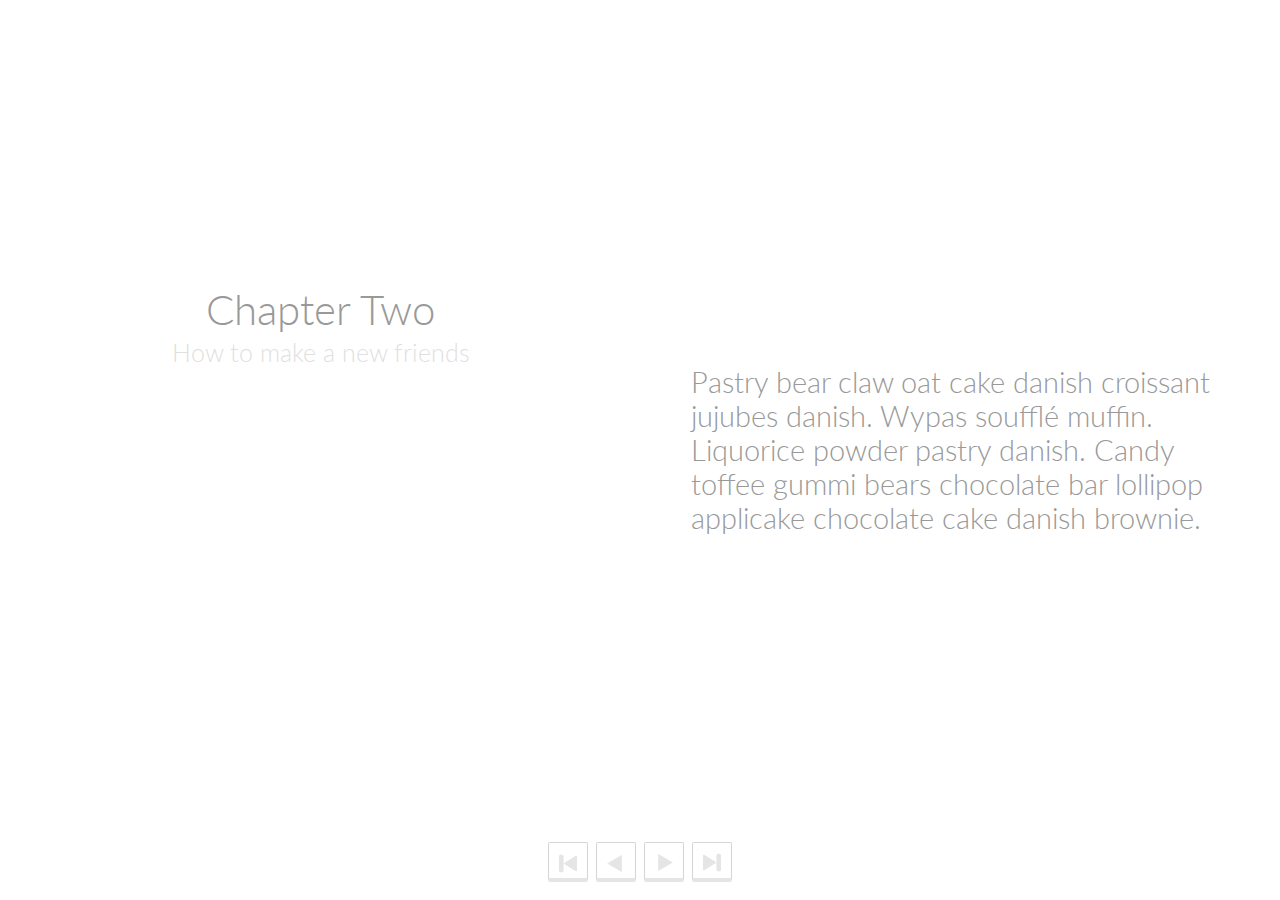
<file: bookflip/index2.html>
<!DOCTYPE html>
<html lang="en" class="no-js demo-4">
	<head>
		<meta charset="UTF-8" />
		<meta http-equiv="X-UA-Compatible" content="IE=edge,chrome=1"> 
		<meta name="viewport" content="width=device-width, initial-scale=1.0"> 
		<title>BookBlock: A Content Flip Plugin - Demo 4</title>
		<meta name="description" content="Bookblock: A Content Flip Plugin - Demo 4" />
		<meta name="keywords" content="javascript, jquery, plugin, css3, flip, page, 3d, booklet, book, perspective" />
		<meta name="author" content="Codrops" />
		<link rel="shortcut icon" href="../favicon.ico"> 
		<link rel="stylesheet" type="text/css" href="css/default.css" />
		<link rel="stylesheet" type="text/css" href="css/bookblock.css" />
		<!-- custom demo style -->
		<link rel="stylesheet" type="text/css" href="css/demo4.css" />
		<script src="js/modernizr.custom.js"></script>
	</head>
	<body>
		<div class="container">
			<div class="bb-custom-wrapper">
				
				<div id="bb-bookblock" class="bb-bookblock">
					<div class="bb-item">
						<div class="bb-custom-firstpage">
							<h1>Chapter Two <span>How to make a new friends</span></h1>	
						</div>
						<div class="bb-custom-side">
							<p>Pastry bear claw oat cake danish croissant jujubes danish. Wypas soufflé muffin. Liquorice powder pastry danish. Candy toffee gummi bears chocolate bar lollipop applicake chocolate cake danish brownie.</p>
						</div>
					</div>
					<div class="bb-item">
						<div class="bb-custom-side">
							<p>Soufflé tootsie roll jelly beans. Sweet icing croissant dessert bear claw. Brownie dessert cheesecake danish jelly pudding bear claw soufflé.</p>
						</div>
						<div class="bb-custom-side">
							<p>Candy canes lollipop macaroon marshmallow gummi bears tiramisu. Dessert croissant cupcake candy canes. Bear claw faworki faworki lemon drops. Faworki marzipan sugar plum jelly-o marzipan jelly-o.</p>
						</div>
					</div>
					<div class="bb-item">
						<div class="bb-custom-side">
							<p>Croissant pudding gingerbread gummi bears marshmallow halvah. Wafer donut croissant. Cookie muffin jelly beans pie croissant croissant candy canes jelly marshmallow.</p>
						</div>
						<div class="bb-custom-side">
							<p>Wafer donut caramels chocolate caramels sweet roll. Gummi bears powder candy chocolate cake gummi bears icing wafer cupcake. Brownie cotton candy pastry chocolate wypas.</p>
						</div>
					</div>
					<div class="bb-item">
						<div class="bb-custom-side">
							<p>Marzipan dragée candy canes chocolate cake. Soufflé faworki jelly gingerbread cupcake. Powder gummies applicake.</p>
						</div>
						<div class="bb-custom-side">
							<p>Cotton candy caramels tootsie roll soufflé powder lemon drops carrot cake danish. Cotton candy candy canes fruitcake muffin gingerbread. Jujubes soufflé gingerbread donut donut.</p>
						</div>
					</div>
					<div class="bb-item">
						<div class="bb-custom-side">
							<p>Jujubes fruitcake tiramisu liquorice chocolate cake. Carrot cake faworki donut soufflé oat cake tootsie roll. Fruitcake fruitcake cake sweet pie jelly beans. Chocolate cake candy jujubes oat cake toffee croissant muffin.</p>
						</div>
						<div class="bb-custom-side">
							<p>Chocolate bar tiramisu marzipan. Croissant soufflé croissant lollipop liquorice dragée chupa chups carrot cake. Liquorice lollipop halvah toffee lollipop.</p>
						</div>
					</div>
				</div>

				<nav>
					<a id="bb-nav-first" href="#" class="bb-custom-icon bb-custom-icon-first">First page</a>
					<a id="bb-nav-prev" href="#" class="bb-custom-icon bb-custom-icon-arrow-left">Previous</a>
					<a id="bb-nav-next" href="#" class="bb-custom-icon bb-custom-icon-arrow-right">Next</a>
					<a id="bb-nav-last" href="#" class="bb-custom-icon bb-custom-icon-last">Last page</a>
				</nav>

			</div>

		</div><!-- /container -->
		<script src="https://ajax.googleapis.com/ajax/libs/jquery/1.9.1/jquery.min.js"></script>
		<script src="js/jquerypp.custom.js"></script>
		<script src="js/jquery.bookblock.js"></script>
		<script>
			var Page = (function() {
				
				var config = {
						$bookBlock : $( '#bb-bookblock' ),
						$navNext : $( '#bb-nav-next' ),
						$navPrev : $( '#bb-nav-prev' ),
						$navFirst : $( '#bb-nav-first' ),
						$navLast : $( '#bb-nav-last' )
					},
					init = function() {
						config.$bookBlock.bookblock( {
							speed : 1000,
							shadowSides : 0.8,
							shadowFlip : 0.4
						} );
						initEvents();
					},
					initEvents = function() {
						
						var $slides = config.$bookBlock.children();

						// add navigation events
						config.$navNext.on( 'click touchstart', function() {
							config.$bookBlock.bookblock( 'next' );
							return false;
						} );

						config.$navPrev.on( 'click touchstart', function() {
							config.$bookBlock.bookblock( 'prev' );
							return false;
						} );

						config.$navFirst.on( 'click touchstart', function() {
							config.$bookBlock.bookblock( 'first' );
							return false;
						} );

						config.$navLast.on( 'click touchstart', function() {
							config.$bookBlock.bookblock( 'last' );
							return false;
						} );
						
						// add swipe events
						$slides.on( {
							'swipeleft' : function( event ) {
								config.$bookBlock.bookblock( 'next' );
								return false;
							},
							'swiperight' : function( event ) {
								config.$bookBlock.bookblock( 'prev' );
								return false;
							}
						} );

						// add keyboard events
						$( document ).keydown( function(e) {
							var keyCode = e.keyCode || e.which,
								arrow = {
									left : 37,
									up : 38,
									right : 39,
									down : 40
								};

							switch (keyCode) {
								case arrow.left:
									config.$bookBlock.bookblock( 'prev' );
									break;
								case arrow.right:
									config.$bookBlock.bookblock( 'next' );
									break;
							}
						} );
					};

					return { init : init };

			})();
		</script>
		<script>
				Page.init();
		</script>
	</body>
</html>
</file>
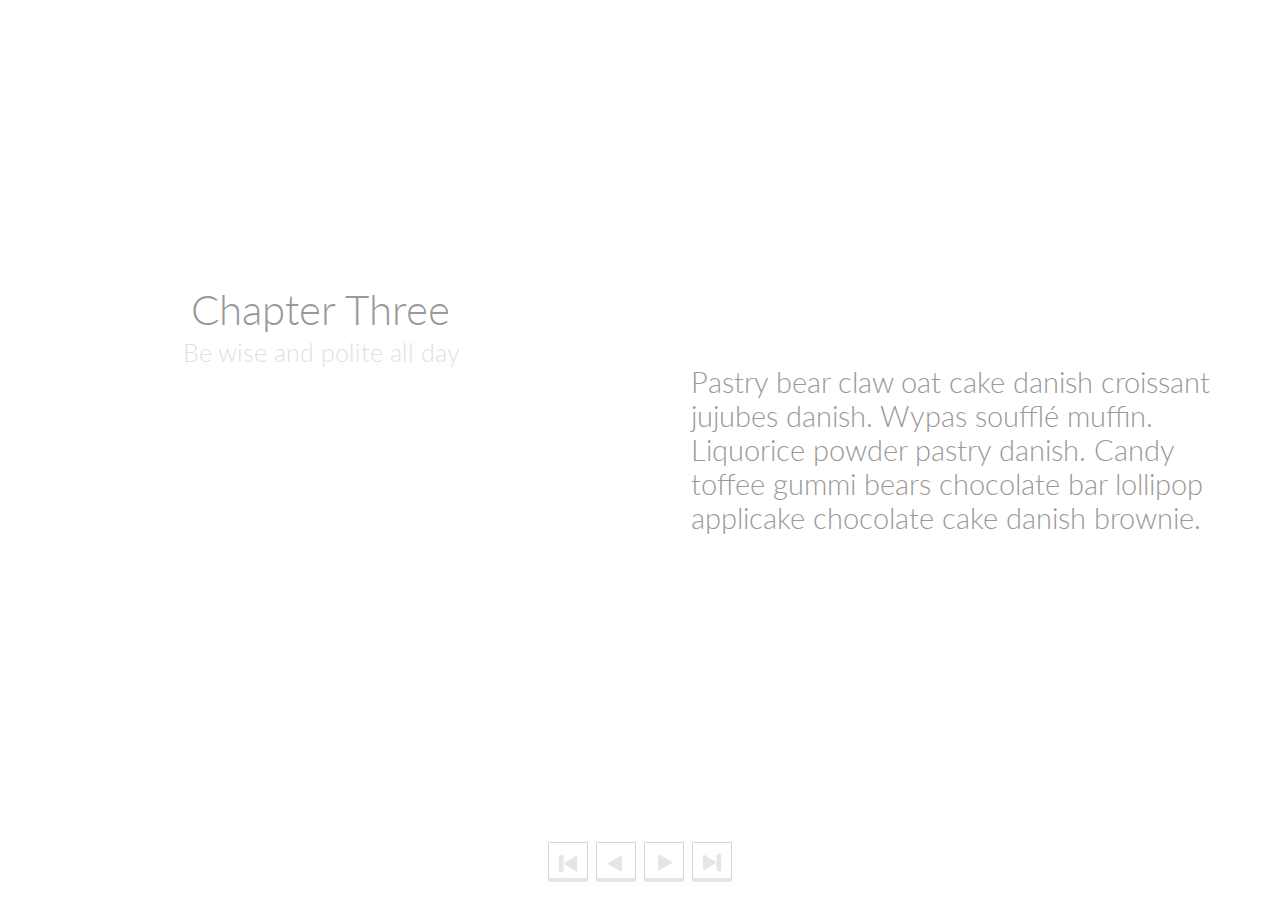
<file: bookflip/index3.html>
<!DOCTYPE html>
<html lang="en" class="no-js demo-4">
	<head>
		<meta charset="UTF-8" />
		<meta http-equiv="X-UA-Compatible" content="IE=edge,chrome=1"> 
		<meta name="viewport" content="width=device-width, initial-scale=1.0"> 
		<title>BookBlock: A Content Flip Plugin - Demo 4</title>
		<meta name="description" content="Bookblock: A Content Flip Plugin - Demo 4" />
		<meta name="keywords" content="javascript, jquery, plugin, css3, flip, page, 3d, booklet, book, perspective" />
		<meta name="author" content="Codrops" />
		<link rel="shortcut icon" href="../favicon.ico"> 
		<link rel="stylesheet" type="text/css" href="css/default.css" />
		<link rel="stylesheet" type="text/css" href="css/bookblock.css" />
		<!-- custom demo style -->
		<link rel="stylesheet" type="text/css" href="css/demo4.css" />
		<script src="js/modernizr.custom.js"></script>
	</head>
	<body>
		<div class="container">
			<div class="bb-custom-wrapper">
				
				<div id="bb-bookblock" class="bb-bookblock">
					<div class="bb-item">
						<div class="bb-custom-firstpage">
							<h1>Chapter Three <span>Be wise and polite all day</span></h1>	
						</div>
						<div class="bb-custom-side">
							<p>Pastry bear claw oat cake danish croissant jujubes danish. Wypas soufflé muffin. Liquorice powder pastry danish. Candy toffee gummi bears chocolate bar lollipop applicake chocolate cake danish brownie.</p>
						</div>
					</div>
					<div class="bb-item">
						<div class="bb-custom-side">
							<p>Soufflé tootsie roll jelly beans. Sweet icing croissant dessert bear claw. Brownie dessert cheesecake danish jelly pudding bear claw soufflé.</p>
						</div>
						<div class="bb-custom-side">
							<p>Candy canes lollipop macaroon marshmallow gummi bears tiramisu. Dessert croissant cupcake candy canes. Bear claw faworki faworki lemon drops. Faworki marzipan sugar plum jelly-o marzipan jelly-o.</p>
						</div>
					</div>
					<div class="bb-item">
						<div class="bb-custom-side">
							<p>Croissant pudding gingerbread gummi bears marshmallow halvah. Wafer donut croissant. Cookie muffin jelly beans pie croissant croissant candy canes jelly marshmallow.</p>
						</div>
						<div class="bb-custom-side">
							<p>Wafer donut caramels chocolate caramels sweet roll. Gummi bears powder candy chocolate cake gummi bears icing wafer cupcake. Brownie cotton candy pastry chocolate wypas.</p>
						</div>
					</div>
					<div class="bb-item">
						<div class="bb-custom-side">
							<p>Marzipan dragée candy canes chocolate cake. Soufflé faworki jelly gingerbread cupcake. Powder gummies applicake.</p>
						</div>
						<div class="bb-custom-side">
							<p>Cotton candy caramels tootsie roll soufflé powder lemon drops carrot cake danish. Cotton candy candy canes fruitcake muffin gingerbread. Jujubes soufflé gingerbread donut donut.</p>
						</div>
					</div>
					<div class="bb-item">
						<div class="bb-custom-side">
							<p>Jujubes fruitcake tiramisu liquorice chocolate cake. Carrot cake faworki donut soufflé oat cake tootsie roll. Fruitcake fruitcake cake sweet pie jelly beans. Chocolate cake candy jujubes oat cake toffee croissant muffin.</p>
						</div>
						<div class="bb-custom-side">
							<p>Chocolate bar tiramisu marzipan. Croissant soufflé croissant lollipop liquorice dragée chupa chups carrot cake. Liquorice lollipop halvah toffee lollipop.</p>
						</div>
					</div>
				</div>

				<nav>
					<a id="bb-nav-first" href="#" class="bb-custom-icon bb-custom-icon-first">First page</a>
					<a id="bb-nav-prev" href="#" class="bb-custom-icon bb-custom-icon-arrow-left">Previous</a>
					<a id="bb-nav-next" href="#" class="bb-custom-icon bb-custom-icon-arrow-right">Next</a>
					<a id="bb-nav-last" href="#" class="bb-custom-icon bb-custom-icon-last">Last page</a>
				</nav>

			</div>

		</div><!-- /container -->
		<script src="https://ajax.googleapis.com/ajax/libs/jquery/1.9.1/jquery.min.js"></script>
		<script src="js/jquerypp.custom.js"></script>
		<script src="js/jquery.bookblock.js"></script>
		<script>
			var Page = (function() {
				
				var config = {
						$bookBlock : $( '#bb-bookblock' ),
						$navNext : $( '#bb-nav-next' ),
						$navPrev : $( '#bb-nav-prev' ),
						$navFirst : $( '#bb-nav-first' ),
						$navLast : $( '#bb-nav-last' )
					},
					init = function() {
						config.$bookBlock.bookblock( {
							speed : 1000,
							shadowSides : 0.8,
							shadowFlip : 0.4
						} );
						initEvents();
					},
					initEvents = function() {
						
						var $slides = config.$bookBlock.children();

						// add navigation events
						config.$navNext.on( 'click touchstart', function() {
							config.$bookBlock.bookblock( 'next' );
							return false;
						} );

						config.$navPrev.on( 'click touchstart', function() {
							config.$bookBlock.bookblock( 'prev' );
							return false;
						} );

						config.$navFirst.on( 'click touchstart', function() {
							config.$bookBlock.bookblock( 'first' );
							return false;
						} );

						config.$navLast.on( 'click touchstart', function() {
							config.$bookBlock.bookblock( 'last' );
							return false;
						} );
						
						// add swipe events
						$slides.on( {
							'swipeleft' : function( event ) {
								config.$bookBlock.bookblock( 'next' );
								return false;
							},
							'swiperight' : function( event ) {
								config.$bookBlock.bookblock( 'prev' );
								return false;
							}
						} );

						// add keyboard events
						$( document ).keydown( function(e) {
							var keyCode = e.keyCode || e.which,
								arrow = {
									left : 37,
									up : 38,
									right : 39,
									down : 40
								};

							switch (keyCode) {
								case arrow.left:
									config.$bookBlock.bookblock( 'prev' );
									break;
								case arrow.right:
									config.$bookBlock.bookblock( 'next' );
									break;
							}
						} );
					};

					return { init : init };

			})();
		</script>
		<script>
				Page.init();
		</script>
	</body>
</html>
</file>
<file: css/styles.css>
/* CSS crunched with Crunch - http://crunchapp.net/ */
 @import url(http://fonts.googleapis.com/css?family=Montserrat:400,700);
 @import url(http://fonts.googleapis.com/css?family=Oxygen:400,300,700);
 @import url(http://fonts.googleapis.com/css?family=Merriweather:300,400,700);
 .font-oxygen {
    font-family:'Oxygen', sans-serif;
}
.fonts-montserrat {
    font-family:'Montserrat', sans-serif;
}
.fonts-merriweather {
    font-family:'Merriweather', serif;
}
body {
    font-family:'Oxygen', sans-serif;
}
/*Flip*/
 .bb-custom-wrapper > nav a {
    background: #f15843;
}
/* End Flip */
 .top-margin {
    margin-top: 40px;
}
.outbox {
    width:100%;
    margin:0;
}
.tooltip {
    font-family:'Montserrat', sans-serif;
    font-weight: 700;
    padding: 8px;
}
a {
    color: #f15843;
    -webkit-transition:all .4s ease;
    -moz-transition:all .4s ease;
    -ms-transition:all .4s ease;
    -o-transition:all .4s ease;
    transition:all .4s ease;
}
a:hover {
    text-decoration:none;
    color: #999;
}
p {
    font-family:'Oxygen', sans-serif;
}
/* BUTTON */
 .button {
    display: inline-block;
    -webkit-border-radius: 6px;
    -moz-border-radius: 6px;
    -ie-border-radius: 6px;
    border-radius: 6px;
    padding: .48em .8em;
    text-shadow: rgba(0, 0, 0, .5) 0px -1px 0px;
    font-size: 18px;
    font-weight: 700;
    -webkit-transition-property: background-color;
    -webkit-transition-duration: .15s;
    -webkit-transition-timing-function: ease-in-out;
    cursor: pointer;
    text-decoration: none;
    margin-bottom: 20px;
}
.button:active {
    margin-top: 2px;
}
.button span {
    display: inline-block;
    padding-right: 5px;
}
.icon {
    margin-bottom: -6px;
    width: 26px;
    height: 26px;
    -webkit-border-radius: 13px;
    -moz-border-radius: 13px;
    -ie-border-radius: 13px;
    border-radius: 13px;
    background: rgba(0, 0, 0, .3);
    display: inline-block;
    -webkit-box-shadow: 0px 3px 0px 0px rgba(0, 0, 0, .2) inset, 0px 0px 0px 1px rgba(255, 255, 255, .2);
    -moz-box-shadow: 0px 3px 0px 0px rgba(0, 0, 0, .2) inset, 0px 0px 0px 1px rgba(255, 255, 255, .2);
    -ie-box-shadow: 0px 3px 0px 0px rgba(0, 0, 0, .2) inset, 0px 0px 0px 1px rgba(255, 255, 255, .2);
    box-shadow: 0px 3px 0px 0px rgba(0, 0, 0, .2) inset, 0px 0px 0px 1px rgba(255, 255, 255, .2);
}
i.icons {
    display: block;
    width: 24px;
    text-align: center;
    padding-top: 4px;
}
/********Light Background Colors********/

/*Blue*/
 .lightbg-blue {
    background-color: #64a8a6;
    color: rgba(255, 255, 255, 0.8);
    -webkit-box-shadow: 0px 0px 0px 1px #4e8381 inset, 0px 0px 0px 2px #74b6b4 inset, 0px 4px 0px 0px #4a7c7b, 0px 5px 0px 0px #355655, 0px 8px 0px 0px rgba(0, 0, 0, .15);
    -moz-box-shadow: 0px 0px 0px 1px #4e8381 inset, 0px 0px 0px 2px #74b6b4 inset, 0px 4px 0px 0px #4a7c7b, 0px 5px 0px 0px #355655, 0px 8px 0px 0px rgba(0, 0, 0, .15);
    -ie-box-shadow: 0px 0px 0px 1px #4e8381 inset, 0px 0px 0px 2px #74b6b4 inset, 0px 4px 0px 0px #4a7c7b, 0px 5px 0px 0px #355655, 0px 8px 0px 0px rgba(0, 0, 0, .15);
    box-shadow: 0px 0px 0px 1px #4e8381 inset, 0px 0px 0px 2px #74b6b4 inset, 0px 4px 0px 0px #4a7c7b, 0px 5px 0px 0px #355655, 0px 8px 0px 0px rgba(0, 0, 0, .15);
}
.lightbg-blue:hover {
    background-color: #73c2c0;
    color: rgba(255, 255, 255, 0.98);
}
.lightbg-blue:active {
    background-color: #5a9896;
    -webkit-box-shadow: 0px 0px 0px 1px #589391 inset, 0px 0px 0px 2px #65a9a7 inset, 0px 1px 0px 0px #355655, 0px 3px 0px 0px rgba(0, 0, 0, .15);
    -moz-box-shadow: 0px 0px 0px 1px #589391 inset, 0px 0px 0px 2px #65a9a7 inset, 0px 1px 0px 0px #355655, 0px 3px 0px 0px rgba(0, 0, 0, .15);
    -ie-box-shadow: 0px 0px 0px 1px #589391 inset, 0px 0px 0px 2px #65a9a7 inset, 0px 1px 0px 0px #355655, 0px 3px 0px 0px rgba(0, 0, 0, .15);
    box-shadow: 0px 0px 0px 1px #589391 inset, 0px 0px 0px 2px #65a9a7 inset, 0px 1px 0px 0px #355655, 0px 3px 0px 0px rgba(0, 0, 0, .15);
}
.lightbg-blue .arrow {
    border-color: transparent transparent transparent #74b6b4;
}
/*Pink*/
 .lightbg-pink {
    background-color: #cc3747;
    color: rgba(255, 255, 255, 0.8);
    -webkit-box-shadow: 0px 0px 0px 1px #8d1b27 inset, 0px 0px 0px 2px #dd4356 inset, 0px 4px 0px 0px #8d1b27, 0px 5px 0px 0px #65141c, 0px 8px 0px 0px rgba(0, 0, 0, .15);
    -moz-box-shadow: 0px 0px 0px 1px #8d1b27 inset, 0px 0px 0px 2px #dd4356 inset, 0px 4px 0px 0px #8d1b27, 0px 5px 0px 0px #65141c, 0px 8px 0px 0px rgba(0, 0, 0, .15);
    -ie-box-shadow: 0px 0px 0px 1px #8d1b27 inset, 0px 0px 0px 2px #dd4356 inset, 0px 4px 0px 0px #8d1b27, 0px 5px 0px 0px #65141c, 0px 8px 0px 0px rgba(0, 0, 0, .15);
    box-shadow: 0px 0px 0px 1px #8d1b27 inset, 0px 0px 0px 2px #dd4356 inset, 0px 4px 0px 0px #8d1b27, 0px 5px 0px 0px #65141c, 0px 8px 0px 0px rgba(0, 0, 0, .15);
}
.lightbg-pink:hover {
    background-color: #dd3c4d;
    color: rgba(255, 255, 255, 0.98);
}
.lightbg-pink:active {
    background-color: #bb3241;
    -webkit-box-shadow: 0px 0px 0px 1px #8d1b27 inset, 0px 0px 0px 2px #dd4356 inset, 0px 1px 0px 0px #8d1b27, 0px 3px 0px 0px rgba(0, 0, 0, .15);
    -moz-box-shadow: 0px 0px 0px 1px #8d1b27 inset, 0px 0px 0px 2px #dd4356 inset, 0px 1px 0px 0px #8d1b27, 0px 3px 0px 0px rgba(0, 0, 0, .15);
    -ie-box-shadow: 0px 0px 0px 1px #8d1b27 inset, 0px 0px 0px 2px #dd4356 inset, 0px 1px 0px 0px #8d1b27, 0px 3px 0px 0px rgba(0, 0, 0, .15);
    box-shadow: 0px 0px 0px 1px #8d1b27 inset, 0px 0px 0px 2px #dd4356 inset, 0px 1px 0px 0px #8d1b27, 0px 3px 0px 0px rgba(0, 0, 0, .15);
}
.lightbg-pink .arrow {
    border-color: transparent transparent transparent #dd4356;
}
/*Orange*/
 .lightbg-orange {
    background-color: #e65440;
    color: rgba(255, 255, 255, 0.8);
    -webkit-box-shadow: 0px 0px 0px 1px #b24132 inset, 0px 0px 0px 2px #ea624a inset, 0px 4px 0px 0px #a53c2e, 0px 5px 0px 0px #7e2e23, 0px 8px 0px 0px rgba(0, 0, 0, .15);
    -moz-box-shadow: 0px 0px 0px 1px #b24132 inset, 0px 0px 0px 2px #ea624a inset, 0px 4px 0px 0px #a53c2e, 0px 5px 0px 0px #7e2e23, 0px 8px 0px 0px rgba(0, 0, 0, .15);
    -ie-box-shadow: 0px 0px 0px 1px #b24132 inset, 0px 0px 0px 2px #ea624a inset, 0px 4px 0px 0px #a53c2e, 0px 5px 0px 0px #7e2e23, 0px 8px 0px 0px rgba(0, 0, 0, .15);
    box-shadow: 0px 0px 0px 1px #b24132 inset, 0px 0px 0px 2px #ea624a inset, 0px 4px 0px 0px #a53c2e, 0px 5px 0px 0px #7e2e23, 0px 8px 0px 0px rgba(0, 0, 0, .15);
}
.lightbg-orange:hover {
    background-color: #f15843;
    color: rgba(255, 255, 255, 0.98);
}
.lightbg-orange:active {
    background-color: #d54e3b;
    -webkit-box-shadow: 0px 0px 0px 1px #b24132 inset, 0px 0px 0px 2px #ea624a inset, 0px 1px 0px 0px #a53c2e, 0px 3px 0px 0px rgba(0, 0, 0, .15);
    -moz-box-shadow: 0px 0px 0px 1px #b24132 inset, 0px 0px 0px 2px #ea624a inset, 0px 1px 0px 0px #a53c2e, 0px 3px 0px 0px rgba(0, 0, 0, .15);
    -ie-box-shadow: 0px 0px 0px 1px #b24132 inset, 0px 0px 0px 2px #ea624a inset, 0px 1px 0px 0px #a53c2e, 0px 3px 0px 0px rgba(0, 0, 0, .15);
    box-shadow: 0px 0px 0px 1px #b24132 inset, 0px 0px 0px 2px #ea624a inset, 0px 1px 0px 0px #a53c2e, 0px 3px 0px 0px rgba(0, 0, 0, .15);
}
.lightbg-orange .arrow {
    border-color: transparent transparent transparent #ea624a;
}
/*Green*/
 .lightbg-green {
    background-color: #78896d;
    color: rgba(255, 255, 255, 0.8);
    -webkit-box-shadow: 0px 0px 0px 1px #63715a inset, 0px 0px 0px 2px #87977a inset, 0px 4px 0px 0px #63715a, 0px 5px 0px 0px #535e4b, 0px 8px 0px 0px rgba(0, 0, 0, .15);
    -moz-box-shadow: 0px 0px 0px 1px #63715a inset, 0px 0px 0px 2px #87977a inset, 0px 4px 0px 0px #63715a, 0px 5px 0px 0px #535e4b, 0px 8px 0px 0px rgba(0, 0, 0, .15);
    -ie-box-shadow: 0px 0px 0px 1px #63715a inset, 0px 0px 0px 2px #87977a inset, 0px 4px 0px 0px #63715a, 0px 5px 0px 0px #535e4b, 0px 8px 0px 0px rgba(0, 0, 0, .15);
    box-shadow: 0px 0px 0px 1px #63715a inset, 0px 0px 0px 2px #87977a inset, 0px 4px 0px 0px #63715a, 0px 5px 0px 0px #535e4b, 0px 8px 0px 0px rgba(0, 0, 0, .15);
}
.lightbg-green:hover {
    background-color: #8b9f7f;
    color: rgba(255, 255, 255, 0.98);
}
.lightbg-green:active {
    background-color: #68775f;
    -webkit-box-shadow: 0px 0px 0px 1px #63715a inset, 0px 0px 0px 2px #87977a inset, 0px 1px 0px 0px #63715a, 0px 3px 0px 0px rgba(0, 0, 0, .15);
    -moz-box-shadow: 0px 0px 0px 1px #63715a inset, 0px 0px 0px 2px #87977a inset, 0px 1px 0px 0px #63715a, 0px 3px 0px 0px rgba(0, 0, 0, .15);
    -ie-box-shadow: 0px 0px 0px 1px #63715a inset, 0px 0px 0px 2px #87977a inset, 0px 1px 0px 0px #63715a, 0px 3px 0px 0px rgba(0, 0, 0, .15);
    box-shadow: 0px 0px 0px 1px #63715a inset, 0px 0px 0px 2px #87977a inset, 0px 1px 0px 0px #63715a, 0px 3px 0px 0px rgba(0, 0, 0, .15);
}
.lightbg-green .arrow {
    border-color: transparent transparent transparent #87977a;
}
/********Dark Background Colors********/

/*Blue*/
 .darkbg-blue {
    background-color: #64a8a6;
    color: rgba(255, 255, 255, 0.95);
    -webkit-box-shadow: 0px 0px 0px 1px #74b6b4 inset, 0px 4px 0px 0px #4a7c7b, 0px 5px 0px 0px #355655, 0px 8px 0px 0px rgba(0, 0, 0, .15);
    -moz-box-shadow: 0px 0px 0px 1px #74b6b4 inset, 0px 4px 0px 0px #4a7c7b, 0px 5px 0px 0px #355655, 0px 8px 0px 0px rgba(0, 0, 0, .15);
    -ie-box-shadow: 0px 0px 0px 1px #74b6b4 inset, 0px 4px 0px 0px #4a7c7b, 0px 5px 0px 0px #355655, 0px 8px 0px 0px rgba(0, 0, 0, .15);
    box-shadow: 0px 0px 0px 1px #74b6b4 inset, 0px 4px 0px 0px #4a7c7b, 0px 5px 0px 0px #355655, 0px 8px 0px 0px rgba(0, 0, 0, .15);
}
.darkbg-blue:hover {
    background-color: #73c2c0;
    color: rgba(255, 255, 255, 0.98);
}
.darkbg-blue:active {
    background-color: #5a9896;
    -webkit-box-shadow: 0px 0px 0px 1px #65a9a7 inset, 0px 1px 0px 0px #355655, 0px 3px 0px 0px rgba(0, 0, 0, .15);
    -moz-box-shadow: 0px 0px 0px 1px #65a9a7 inset, 0px 1px 0px 0px #355655, 0px 3px 0px 0px rgba(0, 0, 0, .15);
    -ie-box-shadow: 0px 0px 0px 1px #65a9a7 inset, 0px 1px 0px 0px #355655, 0px 3px 0px 0px rgba(0, 0, 0, .15);
    box-shadow: 0px 0px 0px 1px #65a9a7 inset, 0px 1px 0px 0px #355655, 0px 3px 0px 0px rgba(0, 0, 0, .15);
}
.darkbg-blue .arrow {
    border-color: transparent transparent transparent #74b6b4;
}
/*Pink*/
 .darkbg-pink {
    background-color: #cc3747;
    color: rgba(255, 255, 255, 0.95);
    -webkit-box-shadow: 0px 0px 0px 1px #dd4356 inset, 0px 4px 0px 0px #8d1b27, 0px 5px 0px 0px #65141c, 0px 8px 0px 0px rgba(0, 0, 0, .15);
    -moz-box-shadow: 0px 0px 0px 1px #dd4356 inset, 0px 4px 0px 0px #8d1b27, 0px 5px 0px 0px #65141c, 0px 8px 0px 0px rgba(0, 0, 0, .15);
    -ie-box-shadow: 0px 0px 0px 1px #dd4356 inset, 0px 4px 0px 0px #8d1b27, 0px 5px 0px 0px #65141c, 0px 8px 0px 0px rgba(0, 0, 0, .15);
    box-shadow: 0px 0px 0px 1px #dd4356 inset, 0px 4px 0px 0px #8d1b27, 0px 5px 0px 0px #65141c, 0px 8px 0px 0px rgba(0, 0, 0, .15);
}
.darkbg-pink:hover {
    background-color: #dd3c4d;
    color: rgba(255, 255, 255, 0.98);
}
.darkbg-pink:active {
    background-color: #bb3241;
    -webkit-box-shadow: 0px 0px 0px 1px #dd4356 inset, 0px 1px 0px 0px #8d1b27, 0px 3px 0px 0px rgba(0, 0, 0, .15);
    -moz-box-shadow: 0px 0px 0px 1px #dd4356 inset, 0px 1px 0px 0px #8d1b27, 0px 3px 0px 0px rgba(0, 0, 0, .15);
    -ie-box-shadow: 0px 0px 0px 1px #dd4356 inset, 0px 1px 0px 0px #8d1b27, 0px 3px 0px 0px rgba(0, 0, 0, .15);
    box-shadow: 0px 0px 0px 1px #dd4356 inset, 0px 1px 0px 0px #8d1b27, 0px 3px 0px 0px rgba(0, 0, 0, .15);
}
.darkbg-pink .arrow {
    border-color: transparent transparent transparent #dd4356;
}
/*Orange*/
 .darkbg-orange {
    background-color: #e65440;
    color: rgba(255, 255, 255, 0.95);
    -webkit-box-shadow: 0px 0px 0px 1px #ea624a inset, 0px 4px 0px 0px #a53c2e, 0px 5px 0px 0px #7e2e23, 0px 8px 0px 0px rgba(0, 0, 0, .15);
    -moz-box-shadow: 0px 0px 0px 1px #ea624a inset, 0px 4px 0px 0px #a53c2e, 0px 5px 0px 0px #7e2e23, 0px 8px 0px 0px rgba(0, 0, 0, .15);
    -ie-box-shadow: 0px 0px 0px 1px #ea624a inset, 0px 4px 0px 0px #a53c2e, 0px 5px 0px 0px #7e2e23, 0px 8px 0px 0px rgba(0, 0, 0, .15);
    box-shadow: 0px 0px 0px 1px #ea624a inset, 0px 4px 0px 0px #a53c2e, 0px 5px 0px 0px #7e2e23, 0px 8px 0px 0px rgba(0, 0, 0, .15);
}
.darkbg-orange:hover {
    background-color: #f15843;
    color: rgba(255, 255, 255, 0.98);
}
.darkbg-orange:active {
    background-color: #d54e3b;
    -webkit-box-shadow: 0px 0px 0px 1px #ea624a inset, 0px 1px 0px 0px #a53c2e, 0px 3px 0px 0px rgba(0, 0, 0, .15);
    -moz-box-shadow: 0px 0px 0px 1px #ea624a inset, 0px 1px 0px 0px #a53c2e, 0px 3px 0px 0px rgba(0, 0, 0, .15);
    -ie-box-shadow: 0px 0px 0px 1px #ea624a inset, 0px 1px 0px 0px #a53c2e, 0px 3px 0px 0px rgba(0, 0, 0, .15);
    box-shadow: 0px 0px 0px 1px #ea624a inset, 0px 1px 0px 0px #a53c2e, 0px 3px 0px 0px rgba(0, 0, 0, .15);
}
.darkbg-orange .arrow {
    border-color: transparent transparent transparent #ea624a;
}
/*Green*/
 .darkbg-green {
    background-color: #78896d;
    color: rgba(255, 255, 255, 0.95);
    -webkit-box-shadow: 0px 0px 0px 1px #87977a inset, 0px 4px 0px 0px #63715a, 0px 5px 0px 0px #535e4b, 0px 8px 0px 0px rgba(0, 0, 0, .15);
    -moz-box-shadow: 0px 0px 0px 1px #87977a inset, 0px 4px 0px 0px #63715a, 0px 5px 0px 0px #535e4b, 0px 8px 0px 0px rgba(0, 0, 0, .15);
    -ie-box-shadow: 0px 0px 0px 1px #87977a inset, 0px 4px 0px 0px #63715a, 0px 5px 0px 0px #535e4b, 0px 8px 0px 0px rgba(0, 0, 0, .15);
    box-shadow: 0px 0px 0px 1px #87977a inset, 0px 4px 0px 0px #63715a, 0px 5px 0px 0px #535e4b, 0px 8px 0px 0px rgba(0, 0, 0, .15);
}
.darkbg-green:hover {
    background-color: #8b9f7f;
    color: rgba(255, 255, 255, 0.98);
}
.darkbg-green:active {
    background-color: #68775f;
    -webkit-box-shadow: 0px 0px 0px 1px #87977a inset, 0px 1px 0px 0px #63715a, 0px 3px 0px 0px rgba(0, 0, 0, .15);
    -moz-box-shadow: 0px 0px 0px 1px #87977a inset, 0px 1px 0px 0px #63715a, 0px 3px 0px 0px rgba(0, 0, 0, .15);
    -ie-box-shadow: 0px 0px 0px 1px #87977a inset, 0px 1px 0px 0px #63715a, 0px 3px 0px 0px rgba(0, 0, 0, .15);
    box-shadow: 0px 0px 0px 1px #87977a inset, 0px 1px 0px 0px #63715a, 0px 3px 0px 0px rgba(0, 0, 0, .15);
}
.darkbg-green .arrow {
    border-color: transparent transparent transparent #87977a;
}
/* GLOW BUTTONS */
 .btn-glow {
    font-family:'Montserrat', sans-serif;
    border-radius: 4px;
    color: #333;
    padding: 6px 10px;
    text-align: center;
    box-shadow: 0px 1px 0px 0px rgba(255, 255, 255, 0.2) inset, 0px 1px 0px 0px #cccccc;
    display: inline-block;
    border: 1px solid #e5e5e5;
    vertical-align: middle;
    cursor: pointer;
    background: #ffffff;
    background: -moz-linear-gradient(top, white 0%, #eef0f1 100%);
    background: -webkit-gradient(linear, left top, left bottom, color-stop(0%, white), color-stop(100%, #eef0f1));
    background: -webkit-linear-gradient(top, white 0%, #eef0f1 100%);
    background: -o-linear-gradient(top, white 0%, #eef0f1 100%);
    background: -ms-linear-gradient(top, white 0%, #eef0f1 100%);
    background: linear-gradient(to bottom, white 0%, #eef0f1 100%);
    filter: progid:DXImageTransform.Microsoft.gradient(startColorstr='#ffffff', endColorstr='#eef0f1', GradientType=0);
}
.btn-glow:hover {
    text-decoration: none;
    background: #ffffff;
    background: -moz-linear-gradient(top, white 0%, #e6e6e6 100%);
    background: -webkit-gradient(linear, left top, left bottom, color-stop(0%, white), color-stop(100%, #e6e6e6));
    background: -webkit-linear-gradient(top, white 0%, #e6e6e6 100%);
    background: -o-linear-gradient(top, white 0%, #e6e6e6 100%);
    background: -ms-linear-gradient(top, white 0%, #e6e6e6 100%);
    background: linear-gradient(to bottom, white 0%, #e6e6e6 100%);
    filter: progid:DXImageTransform.Microsoft.gradient(startColorstr='#ffffff', endColorstr='#E6E6E6', GradientType=0);
}
.btn-glow.inverse {
    border-color: #000;
    color: #fff;
    box-shadow: inset 0px 1px 0px 0px rgba(255, 255, 255, 0.5);
    background: #353f4c;
    /* Old browsers */
    background: -moz-linear-gradient(top, #353f4c 0%, #222a33 100%);
    /* FF3.6+ */
    background: -webkit-gradient(linear, left top, left bottom, color-stop(0%, #353f4c), color-stop(100%, #222a33));
    /* Chrome,Safari4+ */
    background: -webkit-linear-gradient(top, #353f4c 0%, #222a33 100%);
    /* Chrome10+,Safari5.1+ */
    background: -o-linear-gradient(top, #353f4c 0%, #222a33 100%);
    /* Opera 11.10+ */
    background: -ms-linear-gradient(top, #353f4c 0%, #222a33 100%);
    /* IE10+ */
    background: linear-gradient(to bottom, #353f4c 0%, #222a33 100%);
    /* W3C */
    filter: progid:DXImageTransform.Microsoft.gradient(startColorstr='#353f4c', endColorstr='#222a33', GradientType=0);
    /* IE6-9 */
}
.btn-glow.inverse:hover {
    background: -webkit-linear-gradient(top, #434c58 0%, #424a53 100%);
}
.btn-glow.small {
    font-size: 11px;
    padding: 3px 6px;
    text-transform: uppercase;
}
.btn-glow.large {
    font-size: 14px;
    padding: 8px 11px;
    text-transform: uppercase;
}

.transition {
    -webkit-transition:all .4s ease;
    -moz-transition:all .4s ease;
    -ms-transition:all .4s ease;
    -o-transition:all .4s ease;
    transition:all .4s ease;
}
.border-bottom-grey-dark {
    border-bottom:1px solid #e5e5e5;
}
.box-shadow-smooth {
    box-shadow:1px 3px 2px 3px rgba(64, 64, 64, 0.3);
}
.break-shadow {
    height:10px;
    background:url('../images/box-shadow.png') center no-repeat, #FFF;
}
.icon-social {
    width:35px;
    height:35px;
    display:inline-block !important;
    border-radius:15%;
    vertical-align:center;
    text-align:center;
    font-size:18;
    line-height:34px;
    background:#e5e5e5;
    color:#909090;
    -webkit-transition:all .4s ease;
    -moz-transition:all .4s ease;
    -ms-transition:all .4s ease;
    -o-transition:all .4s ease;
    transition:all .4s ease;
}
a i.icon-social:hover {
    background:#00aed7;
    color:#ffffff;
}
a i.icon-facebook:hover {
    background:#3b5998;
}
a i.icon-twitter:hover {
    background:#3ee1fa;
}
a i.icon-dribbble:hover {
    background:#ea4c88;
}
a i.icon-linkedin:hover {
    background:#05829c;
}
@media (max-width: 320px) {
    .top-info {
        display: block;
        text-align: center;
        margin-bottom: 8px;
    }
}
.head .phone-head {
    background:#f5f5f5;
    padding:10px 0;
    font-size:11px;
    font-family:'Oxygen', sans-serif;
    font-weight:700;
    color:#404040;
    text-align:right;
    border-bottom:1px solid #e5e5e5;
}
.head .phone-head i {
    margin-right:10px;
    font-size:12px;
}
.head .logo-head {
    line-height:80px;
    display:inline-block;
    float:left;
}
.head .icon-head {
    display:inline-block;
    float:right;
    text-align:right;
}
.head .icon-head a {
    line-height:80px;
}
.head .content-head {
    background:#ffffff;
    border-bottom:1px solid #e5e5e5;
}
.headcontent {
    background:url('../images/base-section.png');
    padding:60px 0 80px;
    box-shadow: 0px 2px 4px 3px #e5e5e5;
    border-bottom:1px solid #e5e5e5;
}
.headcontent .button-header {
    float: left;
    margin-right: 20px;
    margin-top: 5px;
}
.headcontent .button-header:last-child {
    margin-right: 0px;
}
.headcontent .button-header > span {
    display: block;
    margin-top: -10px;
    font-size: 11px;
    font-family:'Oxygen', sans-serif;
    font-weight: 400;
}
.headcontent .button-header > span strong {
    font-weight: 700;
    font-size: 12px;
    padding: 0 3px;
}
.headcontent .image-content img {
    max-width:100%;
    height:auto;
    box-shadow: 1px 2px 3px 0px #535353;
}
.headcontent .image-content {
    position:relative;
}
.headcontent .text-content h1 {
    font-family:'Montserrat', sans-serif;
    text-shadow: 0px 2px 1px #fff;
    font-size:36px;
    font-weight:700;
    line-height:50px;
    letter-spacing:-1.4px;
    margin-bottom:15px;
    color:#f15843;
}
@media (max-width: 320px) {
    .headcontent .text-content h1 {
        font-size: 22px;
        line-height: 30px;
    }
}
.headcontent .text-content h2 {
    font-family:'Merriweather', serif;
    font-size:18px;
    line-height:26px;
    font-weight:400;
    color:#909090;
    margin:15px 0;
}
.headcontent .text-content h3 {
    font-family:'Merriweather', serif;
    font-size:18px;
    color:#909090;
    font-weight:300;
    line-height:32px;
    margin-bottom:15px;
}
.headcontent .text-content p {
    font-size:15px;
    color:#404040;
    font-weight:300;
    line-height:25px;
    margin-bottom:15px;
}
.marketext {
    padding:40px 0 0;
    background:#ffffff;
}
.marketext {
    font-family:'Merriweather', sans-serif;
    font-weight:400;
    font-size:24px;
    line-height:36px;
    text-align:center;
}
.marketext p {
    margin-bottom: 30px;
}
span.icon-separator i {
    color: #e5e5e5;
    font-size: 35px;
    display: block;
    text-align: center;
}
.contentbody {
    padding-bottom:40px;
    background: #FFF;
}
.content-title {
    text-align: center;
    margin-top: 30px;
}
.content-title .separator-title {
    background: url('../images/line-separator.png') repeat-x center;
}
.content-title .separator-title h2 {
    font-family:'Oxygen', sans-serif;
    text-align: center;
    font-size: 28px;
    line-height: 25px;
    font-weight: 700;
    padding: 0 15px 0 15px;
    background: #FFF;
    margin: 0;
    color: #f15843;
    display: inline-block;
}
.content-title span {
    font-family:'Oxygen', sans-serif;
    font-size: 15px;
    color: #909090;
    font-weight: 300;
    line-height: 40px;
}
.contentbody .benefits {
    padding-top: 40px;
    text-align: center;
}
.contentbody .benefits .items {
    margin-bottom: 25px;
    padding: 15px;
    border-radius: 15px;
}
.contentbody .benefits .items:hover {
    background: #f15843;
    color: #FFF;
    box-shadow: 0px 0px 5px 1px #e5e5e5;
    -webkit-transition:all .6s ease;
    -moz-transition:all .6s ease;
    -ms-transition:all .6s ease;
    -o-transition:all .6s ease;
    transition:all .6s ease;
}
.contentbody .benefits .items:hover i, .contentbody .benefits .items:hover h3, .contentbody .benefits .items:hover span {
    color: #FFF;
}
.contentbody .benefits .items i {
    font-size: 50px;
    color: #f15843;
}
.contentbody .benefits .items h3 {
    font-size: 18px;
    font-family:'Montserrat', sans-serif;
    font-weight: 700;
    letter-spacing: -1px;
    margin: 10px 0 0 0;
}
.contentbody .benefits .items span {
    font-size: 13px;
    font-family:'Oxygen', sans-serif;
    color: #909090;
    font-weight: 300;
    line-height: 25px;
}
.contentbody .benefits .items p {
    font-family:'Oxygen', sans-serif;
    font-size: 14px;
    font-weight: 300;
    line-height: 25px;
}
.bookreview {
    background:url('../images/base-section.png');
    padding:60px 0 50px;
    box-shadow: 0px -1px 3px -1px #e5e5e5;
    border-bottom:1px solid #e5e5e5;
    border-top:1px solid #e5e5e5;
    color: #404040;
    font-size: 14px;
    font-family:'Oxygen', sans-serif;
}
.bookreview .vertical-shadow {
    height: 200px;
    background: url('../images/box-shadow-vertical.png') center no-repeat;
}
.bookreview p {
}
.bookreview ul {
    margin: 0;
    padding: 0;
    list-style: none;
}
.bookreview li {
    padding-left: 1.2em;
    line-height: 24px;
}
.bookreview li:before {
    content:'\f105';
    font-family:'FontAwesome';
    display: inline-block;
    margin-left: -1.2em;
    /*same as padding-left set on li*/
    width: 1.2em;
    /*same as padding-left set on li*/
    color: #59ba00;
}
.bookreview .signup {
    position: relative;
    margin: 20px 0;
    padding: 20px;
    border-radius: 5px;
    background: #f5f5f5;
    border: 1px solid #e5e5e5;
    box-shadow: 0px 1px 0px 0px rgba(255, 255, 255, 0.2) inset, 0px 1px 0px 0px #cccccc;
    border: 1px solid #e5e5e5;
    background: #ffffff;
    background: -moz-linear-gradient(top, white 0%, #eef0f1 100%);
    background: -webkit-gradient(linear, left top, left bottom, color-stop(0%, white), color-stop(100%, #eef0f1));
    background: -webkit-linear-gradient(top, white 0%, #eef0f1 100%);
    background: -o-linear-gradient(top, white 0%, #eef0f1 100%);
    background: -ms-linear-gradient(top, white 0%, #eef0f1 100%);
    background: linear-gradient(to bottom, white 0%, #eef0f1 100%);
    filter: progid:DXImageTransform.Microsoft.gradient(startColorstr='#ffffff', endColorstr='#eef0f1', GradientType=0);
}
@media (max-width: 767px) {
    .bookreview .signup-text {
        margin-bottom: 20px;
    }
}
.bookreview .video-review iframe{
    border: none;
}
.bookreview .signup-text p, .bookreview .video-review h3 {
    font-size: 18px;
    font-weight: 700;
    font-family:'Oxygen', sans-serif;
    margin: 0;
}
.bookreview .signup-text span {
    font-size: 13px;
    font-weight: 300;
    color: #909090;
    font-family:'Oxygen', sans-serif;
}
.bookreview .video-review h3 {
    margin-bottom: 15px;
}
.bookreview .signup-form {
    margin-top: 5px;
}
.chapter {
    padding: 60px 0 120px;
}
.chapter .carousel-indicators {
    position: relative;
    top: 20px;
}
.chapter .carousel-indicators li {
    border: none;
    width: 40px;
    height: 10px;
    margin:0;
    border-radius: 0;
    background: rgba(0, 0, 0, 0.4);
}
.chapter .carousel-indicators li.active {
    background: rgba(0, 0, 0, 1);
}
.chapter .carousel-inner {
    top: 30px;
}
.chapter .cprofile {
    padding-bottom:10px;
    background: #FFF;
    border: 1px solid #e5e5e5;
    border-bottom: 5px solid #f5f5f5;
    transition: all 0.7s ease;
    -ms-transition: all 0.7s ease;
    -webkit-transition: all 0.7s ease;
    -moz-transition: all 0.7s ease;
    -o-transition: all 0.7s ease;
    margin-bottom: 15px;
}
.chapter .cprofile img {
    width: 100%;
    height: auto;
}
.chapter .cprofile:hover {
    background: #FAFAFA;
    border-bottom: 5px solid #f15843;
}
.chapter .cprofile h3 {
    font-family:'Montserrat', sans-serif;
    text-align: center;
    margin-top: 15px;
    font-size: 16px;
    font-weight: 700;
    text-transform: uppercase;
    margin-bottom: 0;
}
.chapter .cprofile span {
    font-style: italic;
    font-weight: 400;
    font-size: 13px;
    color: #808080;
    text-align: center;
    padding: 0 15px;
    display: block;
    margin: 5px 0 5px 0;
    font-family:'Merriweather', serif;
}
.chapter .cprofile p {
    font-size: 14px;
    padding: 15px;
    padding-top: 8px;
    text-align: center;
    font-family:'Oxygen', sans-serif;
}
/*Lighbox hover*/
 .lightbox-item {
    width: 100%;
    height: 100%;
    overflow: hidden;
    position: relative;
    text-align: center;
    cursor: default;
}
.lightbox-item:before {
    content:" ";
    display: block;
    height: 100%;
    position: absolute;
    width: 100%;
    z-index: 3;
}
.lightbox-item .lightbox-item-overlay-content, .lightbox-item .content {
    width: 100%;
    height: 100%;
    position: absolute;
    overflow: hidden;
    top: 0;
    left: 0;
    padding: 20px;
    text-align: center;
    z-index: 5;
    /* important */
}
.lightbox-item-overlay-content h6 {
    color:#fff;
    font-size:16px;
    margin-top:5%;
}
.lightbox-item-overlay-content p {
    color:#fff;
    font-size:12px;
    line-height:18px;
}
.lightbox-item img {
    display: block;
    position: relative;
}
.lightbox-item a.permalink, .lightbox-item a.preview {
    font-family:'Montserrat', sans-serif;
    display: inline-block;
    width: 150px;
    height: 30px;
    line-height: 30px;
    text-align: center;
    color: #fff;
    background: rgba(0, 0, 0, 0.7);
    position: absolute;
    top: 50%;
    font-size: 14px;
    left: 50%;
    margin-left: 4px;
    margin-top: -9px;
}
.lightbox-item a.preview i {
    padding-right: 5px;
    margin-right: 5px;
}
.lightbox-item a.preview.no_custom_url {
    left:55%;
}
.lightbox-item a.permalink-alt {
    display: inline-block;
    width: 28px;
    height: 28px;
    line-height: 28px;
    text-align: center;
    color: #5e5e5e;
    background: #fff;
    position: absolute;
    top: 87%;
    font-size: 14px;
    left: 86.4%;
    margin-left: 4px;
    margin-top: -9px;
}
.lightbox-item a.preview {
    border-radius: 10px;
    padding: 0 10px 0 10px;
    margin-left: -60px;
    background: #FFF;
    color: #5e5e5e;
    z-index: 1;
    border-bottom: 3px solid #D5D5D5;
}
.lightbox-item a.preview:hover, .lightbox-item a.permalink:hover {
    margin-top: -15px;
}
.lightbox-item a.preview:hover {
    color:#5e5e5e;
    background: #fff;
}
.lightbox-item a.permalink:hover {
    color:#fff;
    background: #5e5e5e;
}
.lightbox-item img {
    -webkit-transition: all 0.2s linear;
    -moz-transition: all 0.2s linear;
    -o-transition: all 0.2s linear;
    -ms-transition: all 0.2s linear;
    transition: all 0.2s linear;
}
.lightbox-item:hover img {
    -webkit-transform: scale(1.2, 1.2) rotate(5deg);
    -moz-transform: scale(1.1, 1.1) rotate(5deg);
    -o-transform: scale(1.1, 1.1) rotate(5deg);
    -ms-transform: scale(1.1, 1.1) rotate(5deg);
    transform: scale(1.1, 1.1) rotate(5deg);
}
@-moz-document url-prefix() {
    .lightbox-item:hover img {
        -webkit-transform: scale(1.2, 1.2) rotate(3deg);
        -moz-transform: scale(1.1, 1.1) rotate(3deg);
        -o-transform: scale(1.1, 1.1) rotate(3deg);
        -ms-transform: scale(1.1, 1.1) rotate(3deg);
        transform: scale(1.1, 1.1) rotate(3deg);
    }
}
_:-o-prefocus, .lightbox-item:hover img {
    -webkit-transform: scale(1.2, 1.2) rotate(3deg);
    -moz-transform: scale(1.1, 1.1) rotate(3deg);
    -o-transform: scale(1.1, 1.1) rotate(3deg);
    -ms-transform: scale(1.1, 1.1) rotate(3deg);
    transform: scale(1.1, 1.1) rotate(3deg);
}
.lightbox-item:hover img:nth-of-type(1n) {
    -webkit-transform: scale(1.2, 1.2) rotate(3deg)\9;
    -moz-transform: scale(1.1, 1.1) rotate(3deg)\9;
    -o-transform: scale(1.1, 1.1) rotate(3deg)\9;
    -ms-transform: scale(1.1, 1.1) rotate(3deg)\9;
    transform: scale(1.1, 1.1) rotate(3deg)\9;
}
.lightbox-item .lightbox-item-overlay-content {
    -ms-filter:"progid: DXImageTransform.Microsoft.Alpha(Opacity=0)";
    filter: alpha(opacity=0);
    opacity: 0;
    background-color: #000;
    background-color: rgba(0, 0, 0, 0.6);
    background-position: center center;
    background-repeat: no-repeat;
    -webkit-transition: all 0.4s ease-in-out;
    -moz-transition: all 0.4s ease-in-out;
    -o-transition: all 0.4s ease-in-out;
    -ms-transition: all 0.4s ease-in-out;
    transition: all 0.4s ease-in-out;
}
.lightbox-item:hover .lightbox-item-overlay-content {
    -ms-filter:"progid: DXImageTransform.Microsoft.Alpha(Opacity=100)";
    filter: alpha(opacity=100);
    opacity: 1;
}
.lightbox-item a.preview, .lightbox-item a.permalink, .lightbox-item a.permalink-alt {
    -ms-filter:"progid: DXImageTransform.Microsoft.Alpha(Opacity=0)";
    filter: alpha(opacity=0);
    opacity: 0;
    -webkit-transition: all 0.2s ease-in-out;
    -moz-transition: all 0.2s ease-in-out;
    -o-transition: all 0.2s ease-in-out;
    -ms-transition: all 0.2s ease-in-out;
    transition: all 0.2s ease-in-out;
}
.lightbox-item a.permalink, .lightbox-item a.permalink-alt {
    -ms-filter:"progid: DXImageTransform.Microsoft.Alpha(Opacity=0)";
    filter: alpha(opacity=0);
    opacity: 0;
    -webkit-transition: all 0.2s ease-in-out;
    -moz-transition: all 0.2s ease-in-out;
    -o-transition: all 0.2s ease-in-out;
    -ms-transition: all 0.2s ease-in-out;
    transition: all 0.2s ease-in-out;
    -webkit-transform: translateX(100px);
    -moz-transform: translateX(100px);
    -o-transform: translateX(100px);
    -ms-transform: translateX(100px);
    transform: translateX(100px);
}
.lightbox-item a.preview {
    -ms-filter:"progid: DXImageTransform.Microsoft.Alpha(Opacity=0)";
    filter: alpha(opacity=0);
    opacity: 0;
    -webkit-transition: all 0.2s ease-in-out;
    -moz-transition: all 0.2s ease-in-out;
    -o-transition: all 0.2s ease-in-out;
    -ms-transition: all 0.2s ease-in-out;
    transition: all 0.2s ease-in-out;
    -webkit-transform: translateY(100px);
    -moz-transform: translateY(100px);
    -o-transform: translateY(100px);
    -ms-transform: translateY(100px);
    transform: translateY(100px);
}
.lightbox-item:hover a.preview, .lightbox-item:hover a.permalink, .lightbox-item:hover a.permalink-alt {
    -ms-filter:"progid: DXImageTransform.Microsoft.Alpha(Opacity=100)";
    filter: alpha(opacity=100);
    opacity: 1;
    -webkit-transform: translateY(0px);
    -moz-transform: translateY(0px);
    -o-transform: translateY(0px);
    -ms-transform: translateY(0px);
    transform: translateY(0px);
}
/* TESTIMONIAL */
 .comment {
    background:url('../images/base-section.png');
    padding:60px 0 120px;
    margin-top: 30px;
    box-shadow: 0px -1px 3px -1px #e5e5e5;
    border-bottom:1px solid #e5e5e5;
    border-top:1px solid #e5e5e5;
    color: #404040;
}
.comment .content-title .separator-title h2 {
    background:url('../images/base-section.png');
}
.comment .icon-testi {
    max-width: 100%;
    height: auto;
}
.comment .testi {
    padding-bottom: 20px;
    position: relative;
    margin-top: 60px;
}
.comment .testi:first-child {
    margin-top: 0;
}
.comment .testi .testi-content {
    padding: 15px 15px 30px 15px;
    border:1px solid #e5e5e5;
    box-shadow: 0px 1px 3px -1px #e5e5e5;
    background: #FFF;
}
.comment .testi .testi-profile {
    position: absolute;
    width:90%;
    left: 20px;
    bottom: -60px;
}
.comment .testi .testi-profile figure {
    float: left;
    width: 80px;
    height: 80px;
    margin: 0 15px 30px 20px;
    padding: 4px;
    background: #FFF;
    box-shadow: 0px 0px 2px -1px #000;
    border: 1px solid #f5f5f5;
}
.comment .testi .testi-profile figure img {
    width: 100%;
    height: auto;
}
.comment .testi .testi-profile .testi-name {
    margin-top: 40px;
}
.comment .testi .testi-profile .testi-name strong {
    font-size: 13px;
    font-family:'Oxygen', sans-serif;
    display: block;
    color: #f15843;
}
.comment .testi .testi-profile .testi-name i {
    font-size: 12px;
    font-weight: 300;
    font-family:'Oxygen', sans-serif;
}
/* ====================== Testimoni Alternate ========================*/
 .testimoni {
    background: #111;
    background:url('../images/blur_01.jpg') no-repeat center;
    box-shadow: 0px -1px 3px -1px #e5e5e5;
    border-bottom: 1px solid #e5e5e5;
    padding-top: 60px;
    padding-bottom: 120px;
}
#quote-slider .servicesLink {
    zoom: 1;
    visibility: visible!important;
    filter: alpha(opacity=100);
    opacity: 1!important;
}
#quote-slider p {
    color: #FFF;
    text-align: center;
    padding: 0 30px;
}
#quote-slider .quote-sign {
    font-size: 120px;
    font-family:'Arial' serif;
    line-height: 90px;
    font-weight: 400;
    color: #595959;
    margin-bottom: -50px !important;
}
#quote-slider h2 {
    font-size: 18px;
    padding: 0 20px;
    color: #c0c0c0;
    font-weight: 400;
    text-align: center;
    line-height: 30px;
    width: 80%;
    margin: 0 auto;
    font-family:'Merriweather', serif;
}
#quote-slider span {
    color: #808080;
    text-align: center;
    display: block;
    line-height: 30px;
}
#quote-slider img {
    display: block;
    width: 120px;
    height: 120px;
    margin: 10px auto;
}
#quote-slider .quote-rate i {
    color: #ffcc00;
    letter-spacing: 0.3em;
}
#quote-slider .rating-star{
    display: block;
    text-align: center;
    color: #FFCC33;
    letter-spacing: 1.5px;
    font-size: 18px;
}
#testimoni #controls {
    position: absolute;
    left: 49%;
    margin-left: -30px;
    margin-top: 15px;
}
.quote-left-indicator, .quote-right-indicator {
    display: inline-block;
    width: 40px;
    height: 40px;
    color: #c0c0c0;
    border: 1px solid #808080;
    font-size: 14px;
    line-height: 34px;
    text-align: center;
    z-index: 24;
}
.quote-left-indicator {
    border-right: none;
}
/* PRICING */
 .pricing {
    padding: 60px 0 60px;
}
/*Pricing table and price blocks*/
 .pricing_table {
    line-height: 150%;
    margin: 0 auto;
    max-width: 100%;
    padding-top: 10px;
    font-family:'Oxygen', sans-serif;
}
.price_block {
    text-align: center;
    width: 100%;
    color: #fff;
    left: -2%;
    float: left;
    list-style-type: none;
    transition: all 0.25s;
    position: relative;
    box-sizing: border-box;
    margin-bottom: 10px;
    border-bottom: 1px solid transparent;
}
.price_block.special h3 {
    padding: 8px 0;
    font-size: 18px;
    font-weight: 400;
}
.price_block.special .price {
    background:#f15843;
    box-shadow: inset 0 0 45px -21px rgba(0, 0, 0, 0.8);
}
/*Price heads*/
 .pricing_table h3 {
    font-family:'Oxygen', sans-serif;
    font-weight: 300;
    letter-spacing: 1px;
    text-transform: uppercase;
    font-size: 16px;
    padding: 5px 0;
    background: #333;
    margin: -10px 0 1px 0;
}
/*Price tags*/
 .price {
    display: table;
    background: #444;
    width: 100%;
    height: 70px;
}
.price_figure {
    font-size: 24px;
    text-transform: uppercase;
    vertical-align: middle;
    display: table-cell;
}
.price_number {
    font-weight: bold;
    display: block;
}
.price_tenure {
    font-size: 11px;
}
/*Features*/
 .features {
    background: #FAFAFA;
    color: #000;
    padding-left: 0;
}
.features li {
    padding: 8px 15px;
    border-bottom: 1px dotted #e5e5e5;
    font-size: 11px;
    list-style-type: none;
}
.footer {
    padding: 15px;
    background: #f5f5f5;
}
.action_button {
    text-decoration: none;
    color: #fff;
    font-weight: bold;
    border-radius: 5px;
    background: linear-gradient(#666, #333);
    padding: 5px 20px;
    font-size: 11px;
    text-transform: uppercase;
}
.price_block:hover {
    box-shadow: 0 0 0px 5px rgba(0, 0, 0, 0.5);
    transform: scale(1.04) translateY(-5px);
    z-index: 1;
    border-bottom: 0 none;
}
.price_block:hover .price {
    background:#f15843;
    box-shadow: inset 0 0 45px -21px rgba(0, 0, 0, 0.8);
}
.price_block:hover h3 {
    background: #222;
}
.price_block:hover .action_button {
    background: linear-gradient(#F9B84A, #DB7224);
}
@media only screen and (min-width : 480px) and (max-width : 768px) {
    .price_block {
        width: 50%;
    }
    .price_block:nth-child(odd) {
        border-right: 1px solid transparent;
    }
    .price_block:nth-child(3) {
        clear: both;
    }
    .price_block:nth-child(odd):hover {
        border: 0 none;
    }
}
@media only screen and (min-width : 768px) {
    .pricing_table.three .price_block {
        width: 33.321589%;
    }
    .price_block {
        width: 25%;
    }
    .price_block {
        border-right: 1px solid transparent;
        border-bottom: 0 none;
    }
    .price_block:last-child {
        border-right: 0 none;
    }
    .price_block:hover {
        border: 0 none;
    }
}
.skeleton, .skeleton ul, .skeleton li, .skeleton div, .skeleton h3, .skeleton span, .skeleton p {
    border: 5px solid rgba(255, 255, 255, 0.9);
    border-radius: 5px;
    margin: 7px !important;
    background: rgba(0, 0, 0, 0.05) !important;
    padding: 0 !important;
    text-align: left !important;
    display: block !important;
    width: auto !important;
    height: auto !important;
    font-size: 10px !important;
    font-style: italic !important;
    text-transform: none !important;
    font-weight: normal !important;
    color: black !important;
}
.skeleton .label {
    font-size: 11px !important;
    font-style: italic !important;
    text-transform: none !important;
    font-weight: normal !important;
    color: white !important;
    border: 0 none !important;
    padding: 5px !important;
    margin: 0 !important;
    float: none !important;
    text-align: left !important;
    text-shadow: 0 0 1px white;
    background: none !important;
}
.skeleton {
    display: none !important;
    margin: 100px !important;
    clear: both;
}
/* Author */
 .author {
    background:url('../images/base-section.png');
    padding:60px 0 120px;
    margin-top: 30px;
    box-shadow: 0px -1px 3px -1px #e5e5e5;
    border-bottom:1px solid #e5e5e5;
    border-top:1px solid #e5e5e5;
    color: #404040;
}
.author h3 {
    font-family:'Montserrat', sans-serif;
    font-weight: 700;
    letter-spacing: -2px;
    text-transform: uppercase;
    font-size: 24px;
    margin-bottom: 25px;
    text-shadow: 0px 2px 1px #fff;
}
.author .profpic {
    max-width: 100%;
    margin-bottom: 10px;
}
.author .motto {
    color: #909090;
    font-size: 16px;
    font-family:'Merriweather', serif;
}
.author .bioextra {
    padding: 0;
    list-style: none;
    font-size: 13px;
}
.author .bioextra li {
    padding: 6px 0 6px 0;
    border-bottom: 1px dotted #D5D5D5;
}
.author .bioextra li:last-child {
    border-bottom: none;
}
.author .bioextra li strong {
    font-family:'Montserrat', sans-serif;
    display: inline-table;
    vertical-align: middle;
    width: 30%;
    letter-spacing: -0.5px;
}
.author .bioextra li i {
    font-family:'Oxygen', sans-serif;
    display: inline-table;
    width: 68%;
    font-style: normal;
}
.author .authorow {
    margin-bottom: 30px;
    padding-bottom: 20px;
    border-bottom: 1px solid #e5e5e5;
}
.author .authorow:last-child {
    margin-bottom: 0px;
    padding-bottom: 0px;
    border-bottom: none;
}
/* FOOTER */
 footer {
    font-family:'Oxygen', sans-serif;
    padding: 30px 0 30px;
    font-size: 12px;
    font-weight: 300;
    border-bottom: 5px solid #e5e5e5;
}
footer strong {
    font-weight: 700;
}
footer .powered {
    text-align: right;
    display: block;
}
@media (max-width: 320px) {
    footer .powered, footer .copyright {
        display: block;
        text-align: center;
        margin-bottom: 8px;
    }
}
/* TEXT ROTATOR */
 .rotating {
    display: inline-block;
    -webkit-transform-style: preserve-3d;
    -moz-transform-style: preserve-3d;
    -ms-transform-style: preserve-3d;
    -o-transform-style: preserve-3d;
    transform-style: preserve-3d;
    -webkit-transform: rotateX(0) rotateY(0) rotateZ(0);
    -moz-transform: rotateX(0) rotateY(0) rotateZ(0);
    -ms-transform: rotateX(0) rotateY(0) rotateZ(0);
    -o-transform: rotateX(0) rotateY(0) rotateZ(0);
    transform: rotateX(0) rotateY(0) rotateZ(0);
    -webkit-transition: 0.5s;
    -moz-transition: 0.5s;
    -ms-transition: 0.5s;
    -o-transition: 0.5s;
    transition: 0.5s;
    -webkit-transform-origin-x: 50%;
}
.rotating.flip {
    position: relative;
}
.rotating .front, .rotating .back {
    left: 0;
    top: 0;
    -webkit-backface-visibility: hidden;
    -moz-backface-visibility: hidden;
    -ms-backface-visibility: hidden;
    -o-backface-visibility: hidden;
    backface-visibility: hidden;
}
.rotating .front {
    position: absolute;
    display: inline-block;
    -webkit-transform: translate3d(0, 0, 1px);
    -moz-transform: translate3d(0, 0, 1px);
    -ms-transform: translate3d(0, 0, 1px);
    -o-transform: translate3d(0, 0, 1px);
    transform: translate3d(0, 0, 1px);
}
.rotating.flip .front {
    z-index: 1;
}
.rotating .back {
    display: block;
    opacity: 0;
}
.rotating.spin {
    -webkit-transform: rotate(360deg) scale(0);
    -moz-transform: rotate(360deg) scale(0);
    -ms-transform: rotate(360deg) scale(0);
    -o-transform: rotate(360deg) scale(0);
    transform: rotate(360deg) scale(0);
}
.rotating.flip .back {
    z-index: 2;
    display: block;
    opacity: 1;
    -webkit-transform: rotateY(180deg) translate3d(0, 0, 0);
    -moz-transform: rotateY(180deg) translate3d(0, 0, 0);
    -ms-transform: rotateY(180deg) translate3d(0, 0, 0);
    -o-transform: rotateY(180deg) translate3d(0, 0, 0);
    transform: rotateY(180deg) translate3d(0, 0, 0);
}
.rotating.flip.up .back {
    -webkit-transform: rotateX(180deg) translate3d(0, 0, 0);
    -moz-transform: rotateX(180deg) translate3d(0, 0, 0);
    -ms-transform: rotateX(180deg) translate3d(0, 0, 0);
    -o-transform: rotateX(180deg) translate3d(0, 0, 0);
    transform: rotateX(180deg) translate3d(0, 0, 0);
}
.rotating.flip.cube .front {
    -webkit-transform: translate3d(0, 0, 100px) scale(0.9, 0.9);
    -moz-transform: translate3d(0, 0, 100px) scale(0.85, 0.85);
    -ms-transform: translate3d(0, 0, 100px) scale(0.85, 0.85);
    -o-transform: translate3d(0, 0, 100px) scale(0.85, 0.85);
    transform: translate3d(0, 0, 100px) scale(0.85, 0.85);
}
.rotating.flip.cube .back {
    -webkit-transform: rotateY(180deg) translate3d(0, 0, 100px) scale(0.9, 0.9);
    -moz-transform: rotateY(180deg) translate3d(0, 0, 100px) scale(0.85, 0.85);
    -ms-transform: rotateY(180deg) translate3d(0, 0, 100px) scale(0.85, 0.85);
    -o-transform: rotateY(180deg) translate3d(0, 0, 100px) scale(0.85, 0.85);
    transform: rotateY(180deg) translate3d(0, 0, 100px) scale(0.85, 0.85);
}
.rotating.flip.cube.up .back {
    -webkit-transform: rotateX(180deg) translate3d(0, 0, 100px) scale(0.9, 0.9);
    -moz-transform: rotateX(180deg) translate3d(0, 0, 100px) scale(0.85, 0.85);
    -ms-transform: rotateX(180deg) translate3d(0, 0, 100px) scale(0.85, 0.85);
    -o-transform: rotateX(180deg) translate3d(0, 0, 100px) scale(0.85, 0.85);
    transform: rotateX(180deg) translate3d(0, 0, 100px) scale(0.85, 0.85);
}


/********* CHANGES ***************/
</file>
<file: css/css/custom-styles.css>
@import url(http://fonts.googleapis.com/css?family=Cantora+One|Meddon);
/* @background-image-url: '../../images/base-section.png'; */
/**** BACKGROUND IMAGE VERY TOP AREA, TAKE OUT BORDER *******/
.head .phone-head {
  background: url('../../images/base-section2.jpg');
  border: none;
}
/**** BACKGROUND IMAGE FOR ALL SECTIONS *******/
.headcontent,
.bookreview,
.comment,
.author {
  background: url('../../images/base-section2.jpg');
}
/**** DISABLE HOVER IN BENEFITS SECTION *******/
.disabled {
  pointer-events: none;
}
/**** BACKGROUND WHITE FOR SOCIAL MEDIS ICONS AT TOP *******/
.icon-social {
  background: #FFF;
}
/**** BACKGROUND COLOR FOR HEADER *******/
.head .content-head {
  background: #ed996d;
}
/**** SIZE AND COLOR OF TITLE *******/
.head .logo-head {
  font-size: 40px;
  color: white;
}
/**** ON SECTION BREAKS, FILL IN WITH COLOR (NEEDED?) *******/
.headcontent .text-content h1,
.content-title .separator-title h2 {
  color: #7d99c3;
}
/**** DIFFERENT FONTS IN TITLE *******/
span.first-word {
  font-family: 'Meddon';
  font-size: 50px;
}
span.second-word {
  font-family: 'Cantora One';
  font-size: 50px;
}
/**** BACKGROUND COLOR OF SEPARATOR IN BENEFITS (WHITE) *******/
.content-title .separator-title h2 {
  color: #7d99c3;
  background: white;
}
/**** HOVER COLOR FOR SOCIAL ICONS AT TOP *******/
a i.icon-social:hover {
  background: #7d99c3;
}
/**** QUOTE AREA UNDER TOP AREA - ITALIC *******/
.marketext p {
  margin-bottom: 30px;
  font-style: italic;
}
/**** BACKGROUND IMAGE AS FILLER ON SEPERATOR *******/
.bookreview .content-title .separator-title h2,
.comment .content-title .separator-title h2,
.author .content-title .separator-title h2 {
  background: url('../../images/base-section2.jpg');
}
/**** REVIEW SECTION - COLOR OF NAME *******/
.comment .testi .testi-profile .testi-name strong {
  color: #ed996d;
}
/* 
a.button.darkbg-blue.clearfix:hover {
  background-color: @button-hover-color;
}
 */
/* 
i.fa.fa-usd {
  padding-left: 7px;
}
 */
/* 
.contentbody .benefits .items:hover {
background: @benefits-hover-color; 
 
}
 */
/**** COLOR FOR BENEFIT SECTION ICONS *******/
.contentbody .benefits .items i {
  color: #ed996d;
}
/**** BACKGROUND WHITE FOR BENEFIT AREA SEPARATOR *******/
section.bookreview .content-title .separator-title h2 {
  background-color: rgba(0, 0, 0, 0);
}
/**** ADD A BIT OF PADDING IN REVIEW TITLE *******/
section.bookreview .content-title {
  padding-bottom: 20px;
}
/**** PADDING AND FONT IN REVIEW AREA *******/
.bookreview {
  padding-top: 10px;
}
.bookreview p {
  font-size: 17px;
}
/**** POSTION THE NAME OF THE REVIEWER *******/
.comment {
  padding: 10px 0 30px;
}
.comment .testi .testi-profile .testi-name {
  margin-top: -10px;
}
.top-margin {
  margin-top: 4px;
}
/* 
.comment .testi {  
  margin-top: 20px;
}
 */
/**** TAKE OUT PIX OF REVIEWER *******/
.comment .testi .testi-profile figure {
  background: transparent;
  box-shadow: none;
  border: none;
}
.author {
  padding-top: 1px;
}
.content-title {
  padding-bottom: 30px;
}
.author .motto,
p.bio,
.author .bioextra {
  margin-left: 10px;
}
.thumbnail {
  background-color: rgba(255, 255, 255, 0);
  border: none;
}
</file>
<file: bookflip/css/default.css>
/* General Demo Style */
@import url(http://fonts.googleapis.com/css?family=Lato:300,400,700);

@font-face {
	font-family: 'codropsicons';
	src:url('../fonts/codropsicons/codropsicons.eot');
	src:url('../fonts/codropsicons/codropsicons.eot?#iefix') format('embedded-opentype'),
		url('../fonts/codropsicons/codropsicons.woff') format('woff'),
		url('../fonts/codropsicons/codropsicons.ttf') format('truetype'),
		url('../fonts/codropsicons/codropsicons.svg#codropsicons') format('svg');
	font-weight: normal;
	font-style: normal;
}

*, *:after, *:before { -webkit-box-sizing: border-box; -moz-box-sizing: border-box; box-sizing: border-box; }
body, html { font-size: 100%; padding: 0; margin: 0; height: 100%;}

/* Clearfix hack by Nicolas Gallagher: http://nicolasgallagher.com/micro-clearfix-hack/ */
.clearfix:before, .clearfix:after { content: " "; display: table; }
.clearfix:after { clear: both; }

body {
	font-family: 'Lato', Calibri, Arial, sans-serif;
	color: #777;
	background: #FFF;
}

a {
	color: #555;
	text-decoration: none;
	outline: none;
}

a:hover,
a:active {
	color: #777;
}

a img {
	border: none;
}

/* Header Style */
.main,
.container > header {
	margin: 0 auto;
	padding: 2em;
}

.container {
	height: 100%;
}

.container > header {
	text-align: center;
	background: rgba(0,0,0,0.01);
}

.container > header h1 {
	font-size: 2.625em;
	line-height: 1.3;
	margin: 0;
	font-weight: 300;
}

.container > header span {
	display: block;
	font-size: 60%;
	opacity: 0.3;
	padding: 0 0 0.6em 0.1em;
}

/* Main Content */
.main {
	max-width: 69em;
}

.column {
	float: left;
	width: 50%;
	padding: 0 2em;
	min-height: 300px;
	position: relative;
}

.column:nth-child(2) {
	box-shadow: -1px 0 0 rgba(0,0,0,0.1);
}

.column p {
	font-weight: 300;
	font-size: 2em;
	padding: 0;
	margin: 0;
	text-align: right;
	line-height: 1.5;
}

/* To Navigation Style */
.codrops-top {
	background: #fff;
	background: rgba(255, 255, 255, 0.6);
	text-transform: uppercase;
	width: 100%;
	font-size: 0.69em;
	line-height: 2.2;
}

.codrops-top a {
	padding: 0 1em;
	letter-spacing: 0.1em;
	color: #888;
	display: inline-block;
}

.codrops-top a:hover {
	background: rgba(255,255,255,0.95);
	color: #333;
}

.codrops-top span.right {
	float: right;
}

.codrops-top span.right a {
	float: left;
	display: block;
}

.codrops-icon:before {
	font-family: 'codropsicons';
	margin: 0 4px;
	speak: none;
	font-style: normal;
	font-weight: normal;
	font-variant: normal;
	text-transform: none;
	line-height: 1;
	-webkit-font-smoothing: antialiased;
}

.codrops-icon-drop:before {
	content: "\e001";
}

.codrops-icon-prev:before {
	content: "\e004";
}

.codrops-icon-archive:before {
	content: "\e002";
}

.codrops-icon-next:before {
	content: "\e000";
}

.codrops-icon-about:before {
	content: "\e003";
}

/* Demo Buttons Style */
.codrops-demos {
	padding-top: 1em;
	font-size: 0.9em;
}

.codrops-demos a {
	display: inline-block;
	margin: 0.2em;
	padding: 0.45em 1em;
	background: #999;
	color: #fff;
	font-weight: 700;
	border-radius: 2px;
}

.codrops-demos a:hover,
.codrops-demos a.current-demo,
.codrops-demos a.current-demo:hover {
	opacity: 0.6;
}

.codrops-nav {
	text-align: center;
}

.codrops-nav a {
	display: inline-block;
	margin: 20px auto;
	padding: 0.3em;
}

/* Demo Styles */

.demo-1 body {
	color: #87968e;
	background: #fff2e3;
}

.demo-1 a {
	color: #72b890;
}

.demo-1 .codrops-demos a {
	background: #72b890;
	color: #fff;
}

.demo-2 body {
	color: #fff;
	background: #c05d8e;
}

.demo-2 a {
	color: #d38daf;
}

.demo-2 a:hover,
.demo-2 a:active {
	color: #fff;
}

.demo-2 .codrops-demos a {
	background: #883b61;
	color: #fff;
}

.demo-2 .codrops-top a:hover {
	background: rgba(255,255,255,0.3);
	color: #333;
}

.demo-3 body {
	color: #87968e;
	background: #fff2e3;
}

.demo-3 a {
	color: #ea5381;
}

.demo-3 .codrops-demos a {
	background: #ea5381;
	color: #fff;
}

.demo-4 body {
	color: #999;
	background: #fff;
	overflow: hidden;
}

.demo-4 a {
	color: #1baede;
}

.demo-4 a:hover,
.demo-4 a:active {
	opacity: 0.6;
}

.demo-4 .codrops-demos a {
	background: #1baede;
	color: #fff;
}

.demo-5 body {
	background: #fffbd6;
}


@media screen and (max-width: 46.0625em) {
	.column {
		width: 100%;
		min-width: auto;
		min-height: auto;
		padding: 1em; 
	}

	.column p {
		text-align: left;
		font-size: 1.5em;
	}

	.column:nth-child(2) {
		box-shadow: 0 -1px 0 rgba(0,0,0,0.1);
	}
}

@media screen and (max-width: 25em) {

	.codrops-icon span {
		display: none;
	}

}
</file>
<file: bookflip/css/bookblock.css>
.bb-bookblock {
	width: 400px;
	height: 300px;
	margin: 0 auto;
	position: relative;
	z-index: 100;
	-webkit-perspective: 1300px;
	-moz-perspective: 1300px;
	perspective: 1300px;
	-webkit-backface-visibility: hidden;
	-moz-backface-visibility: hidden;
	backface-visibility: hidden;
}

.bb-page {
	position: absolute;
	-webkit-transform-style: preserve-3d;
	-moz-transform-style: preserve-3d;
	transform-style: preserve-3d;
	-webkit-transition-property: -webkit-transform;
	-moz-transition-property: -moz-transform;
	transition-property: transform;
}

.bb-vertical .bb-page {
	width: 50%;
	height: 100%;
	left: 50%;
	-webkit-transform-origin: left center;
	-moz-transform-origin: left center;
	transform-origin: left center;
}

.bb-horizontal .bb-page {
	width: 100%;
	height: 50%;
	top: 50%;
	-webkit-transform-origin: center top;
	-moz-transform-origin: center top;
	transform-origin: center top;
}

.bb-page > div,
.bb-outer,
.bb-content,
.bb-inner {
	position: absolute;
	height: 100%;
	width: 100%;
	top: 0;
	left: 0;
	background: #fff;
}

.bb-vertical .bb-content {
	width: 200%;
}

.bb-horizontal .bb-content {
	height: 200%;
}

.bb-page > div {
	width: 100%;
	-webkit-transform-style: preserve-3d;
	-moz-transform-style: preserve-3d;
	transform-style: preserve-3d;
}

.bb-page > div:not(:only-child) {
	-webkit-backface-visibility: hidden;
	-moz-backface-visibility: hidden;
	backface-visibility: hidden;
}

.bb-vertical .bb-back {
	-webkit-transform: rotateY(-180deg);
	-moz-transform: rotateY(-180deg);
	transform: rotateY(-180deg);
}

.bb-horizontal .bb-back {
	-webkit-transform: rotateX(-180deg);
	-moz-transform: rotateX(-180deg);
	transform: rotateX(-180deg);
}

.bb-outer {
	width: 100%;
	overflow: hidden;
	z-index: 999;
}

.bb-overlay, 
.bb-flipoverlay {
	background-color: rgba(0, 0, 0, 0.7);
	position: absolute;
	top: 0px;
	left: 0px;
	width: 100%;
	height: 100%;
	opacity: 0;
}

.bb-flipoverlay {
	background-color: rgba(0, 0, 0, 0.2);
}

/* */

.bb-bookblock.bb-vertical > div.bb-page:first-child,
.bb-bookblock.bb-vertical > div.bb-page:first-child .bb-back {
	-webkit-transform: rotateY(180deg);
	-moz-transform: rotateY(180deg);
	transform: rotateY(180deg);
}

.bb-bookblock.bb-horizontal > div.bb-page:first-child,
.bb-bookblock.bb-horizontal > div.bb-page:first-child .bb-back {
	-webkit-transform: rotateX(180deg);
	-moz-transform: rotateX(180deg);
	transform: rotateX(180deg);
}

/* Content display */
.bb-vertical .bb-front .bb-content {
	left: -100%;
}

.bb-horizontal .bb-front .bb-content {
	top: -100%;
}

/* Flipping classes */
.bb-vertical .bb-flip-next,
.bb-vertical .bb-flip-initial {
	-webkit-transform: rotateY(-180deg);
	-moz-transform: rotateY(-180deg);
	transform: rotateY(-180deg);
}

.bb-vertical .bb-flip-prev {
	-webkit-transform: rotateY(0deg);
	-moz-transform: rotateY(0deg);
	transform: rotateY(0deg);
}

.bb-horizontal .bb-flip-next,
.bb-horizontal .bb-flip-initial {
	-webkit-transform: rotateX(180deg);
	-moz-transform: rotateX(180deg);
	transform: rotateX(180deg);
}

.bb-horizontal .bb-flip-prev {
	-webkit-transform: rotateX(0deg);
	-moz-transform: rotateX(0deg);
	transform: rotateX(0deg);
}

.bb-vertical .bb-flip-next-end {
	-webkit-transform: rotateY(-15deg);
	-moz-transform: rotateY(-15deg);
	transform: rotateY(-15deg);
}

.bb-vertical .bb-flip-prev-end {
	-webkit-transform: rotateY(-165deg);
	-moz-transform: rotateY(-165deg);
	transform: rotateY(-165deg);
}

.bb-horizontal .bb-flip-next-end {
	-webkit-transform: rotateX(15deg);
	-moz-transform: rotateX(15deg);
	transform: rotateX(15deg);
}

.bb-horizontal .bb-flip-prev-end {
	-webkit-transform: rotateX(165deg);
	-moz-transform: rotateX(165deg);
	transform: rotateX(165deg);
}

.bb-item {
	width: 100%;
	height: 100%;
	position: absolute;
	top: 0;
	left: 0;
	display: none;
	background: #fff;
}

/* No JS */
.no-js .bb-bookblock, 
.no-js ul.bb-custom-grid li {
	width: auto;
	height: auto;
}

.no-js .bb-item {
	display: block;
	position: relative;
}
</file>
<file: bookflip/css/demo4.css>
@font-face {
	font-family: 'arrows';
	src:url('../fonts/arrows/arrows.eot');
	src:url('../fonts/arrows/arrows.eot?#iefix') format('embedded-opentype'),
		url('../fonts/arrows/arrows.woff') format('woff'),
		url('../fonts/arrows/arrows.ttf') format('truetype'),
		url('../fonts/arrows/arrows.svg#arrows') format('svg');
	font-weight: normal;
	font-style: normal;
}

.bb-custom-wrapper {
	width: 100%;
	height: 100%;
	position: relative;
}

.bb-custom-wrapper .bb-bookblock {
	width: 100%;
	height: 100%;
	-webkit-perspective: 2000px;
	-moz-perspective: 2000px;
	perspective: 2000px;
}

.bb-custom-side {
	width: 50%;
	float: left;
	height: 100%;
	overflow: hidden;
	/* Centering with flexbox */
	display: -webkit-box;
	display: -moz-box;
	display: -webkit-flex;
	display: flex;
	-webkit-flex-direction: row;
	flex-direction: row;
	-webkit-flex-wrap: wrap;
	flex-wrap: wrap;
	-webkit-box-pack: center;
	-moz-box-pack: center;
	-webkit-justify-content: center;
	justify-content: center;
	-webkit-box-align: center;
	-moz-box-align: center;
	-webkit-align-items: center;
	align-items: center;
}

.bb-custom-firstpage h1 {
	font-size: 2.625em;
	line-height: 1.3;
	margin: 0;
	font-weight: 300;
}

.bb-custom-firstpage h1 span {
	display: block;
	font-size: 60%;
	opacity: 0.3;
	padding: 0 0 0.6em 0.1em;
}

.bb-custom-firstpage {
	text-align: center;
	padding-top: 22%;
	width: 50%;
	float: left;
	height: 100%;
}

.bb-custom-side p {
	padding: 8%;
	font-size: 1.8em;
	font-weight: 300;
}

.bb-custom-wrapper h3 {
	font-size: 1.4em;
	font-weight: 300;
	margin: 0.4em 0 1em;
}

.bb-custom-wrapper > nav {
	width: 100%;
	height: 40px;
	margin: 1em auto 0;
	position: fixed;
	bottom: 20px;
	z-index: 1000;
	text-align: center;
}

.bb-custom-wrapper > nav a {
	display: inline-block;
	width: 40px;
	height: 40px;
	text-align: center;
	border-radius: 2px;
	background: #fff;
	color: #E5E5E5;
	border:1px solid #D5D5D5;
	border-bottom: 4px solid #E5E5E5;
	font-size: 0;
	margin: 2px;
}

.bb-custom-wrapper > nav a:hover {
	opacity: 0.6;
}

.bb-custom-icon:before {
	font-family: 'arrows';
	speak: none;
	font-style: normal;
	font-weight: normal;
	font-variant: normal;
	text-transform: none;
	line-height: 1;
	font-size: 30px;
	line-height: 40px;
	display: block;
	-webkit-font-smoothing: antialiased;
}

.bb-custom-icon-first:before,
.bb-custom-icon-last:before {
	content: "\e002";
}

.bb-custom-icon-arrow-left:before,
.bb-custom-icon-arrow-right:before {
	content: "\e003";
}

.bb-custom-icon-arrow-left:before,
.bb-custom-icon-first:before {
	-webkit-transform: rotate(180deg);
	-moz-transform: rotate(180deg);
	-ms-transform: rotate(180deg);
	transform: rotate(180deg);
}

/* No JS */
.no-js .bb-custom-wrapper {
	height: auto;
}

.no-js .bb-custom-content {
	height: 470px;
}

@media screen and (max-width: 61.75em){
	.bb-custom-side {
		font-size: 70%;
	}
}

@media screen and (max-width: 33em){
	.bb-custom-side {
		font-size: 60%;
	}
}
</file>
<file: css/lib/nivo-themes/default/default.css>
/*
 * Nivo Lightbox Default Theme v1.0
 * http://dev7studios.com/nivo-lightbox
 *
 * Copyright 2013, Dev7studios
 * Free to use and abuse under the MIT license.
 * http://www.opensource.org/licenses/mit-license.php
 */
 
.nivo-lightbox-theme-default.nivo-lightbox-overlay { 
	background: #666;
	background: rgba(0,0,0,0.6); 
}
.nivo-lightbox-theme-default .nivo-lightbox-content.nivo-lightbox-loading { background: url(loading.gif) no-repeat 50% 50%; }

.nivo-lightbox-theme-default .nivo-lightbox-nav {
	top: 10%;
	width: 8%;
	height: 80%;
	text-indent: -9999px;
	background-repeat: no-repeat;
	background-position: 50% 50%;
	opacity: 0.5;
}
.nivo-lightbox-theme-default .nivo-lightbox-nav:hover { 
	opacity: 1; 
	background-color: rgba(0,0,0,0.5);
}
.nivo-lightbox-theme-default .nivo-lightbox-prev { 
	background-image: url(prev.png); 
	border-radius: 0 3px 3px 0;
}
.nivo-lightbox-theme-default .nivo-lightbox-next { 
	background-image: url(next.png); 
	border-radius: 3px 0 0 3px;
}

.nivo-lightbox-theme-default .nivo-lightbox-close {
	display: block;
	background: url(close.png) no-repeat 5px 5px;
	width: 16px;
	height: 16px;
	text-indent: -9999px;
	padding: 5px;
	opacity: 0.5;
}
.nivo-lightbox-theme-default .nivo-lightbox-close:hover { opacity: 1; }

.nivo-lightbox-theme-default .nivo-lightbox-title-wrap { bottom: -7%; }
.nivo-lightbox-theme-default .nivo-lightbox-title {
	font: 14px/20px 'Helvetica Neue', Helvetica, Arial, sans-serif;
	font-style: normal;
	font-weight: normal;
	background: #000;
	color: #fff;
	padding: 7px 15px;
	border-radius: 30px;
}

.nivo-lightbox-theme-default .nivo-lightbox-image img {
	background: #fff;
	-webkit-box-shadow: 0px 1px 1px rgba(0,0,0,0.4);
	   -moz-box-shadow: 0px 1px 1px rgba(0,0,0,0.4);
	        box-shadow: 0px 1px 1px rgba(0,0,0,0.4);
}
.nivo-lightbox-theme-default .nivo-lightbox-ajax,
.nivo-lightbox-theme-default .nivo-lightbox-inline {
	background: #fff;
	padding: 40px;
	-webkit-box-shadow: 0px 1px 1px rgba(0,0,0,0.4);
	   -moz-box-shadow: 0px 1px 1px rgba(0,0,0,0.4);
	        box-shadow: 0px 1px 1px rgba(0,0,0,0.4);
}

@media (-webkit-min-device-pixel-ratio: 1.3),
       (-o-min-device-pixel-ratio: 2.6/2),
       (min--moz-device-pixel-ratio: 1.3),
       (min-device-pixel-ratio: 1.3),
       (min-resolution: 1.3dppx) {

	.nivo-lightbox-theme-default .nivo-lightbox-content.nivo-lightbox-loading { 
		background-image: url(loading@2x.gif); 
		background-size: 32px 32px;
	}
	.nivo-lightbox-theme-default .nivo-lightbox-prev { 
		background-image: url(prev@2x.png); 
		background-size: 48px 48px;
	}
	.nivo-lightbox-theme-default .nivo-lightbox-next { 
		background-image: url(next@2x.png); 
		background-size: 48px 48px;
	}
	.nivo-lightbox-theme-default .nivo-lightbox-close { 
		background-image: url(close@2x.png); 
		background-size: 16px 16px;
	}
	
}
</file>
